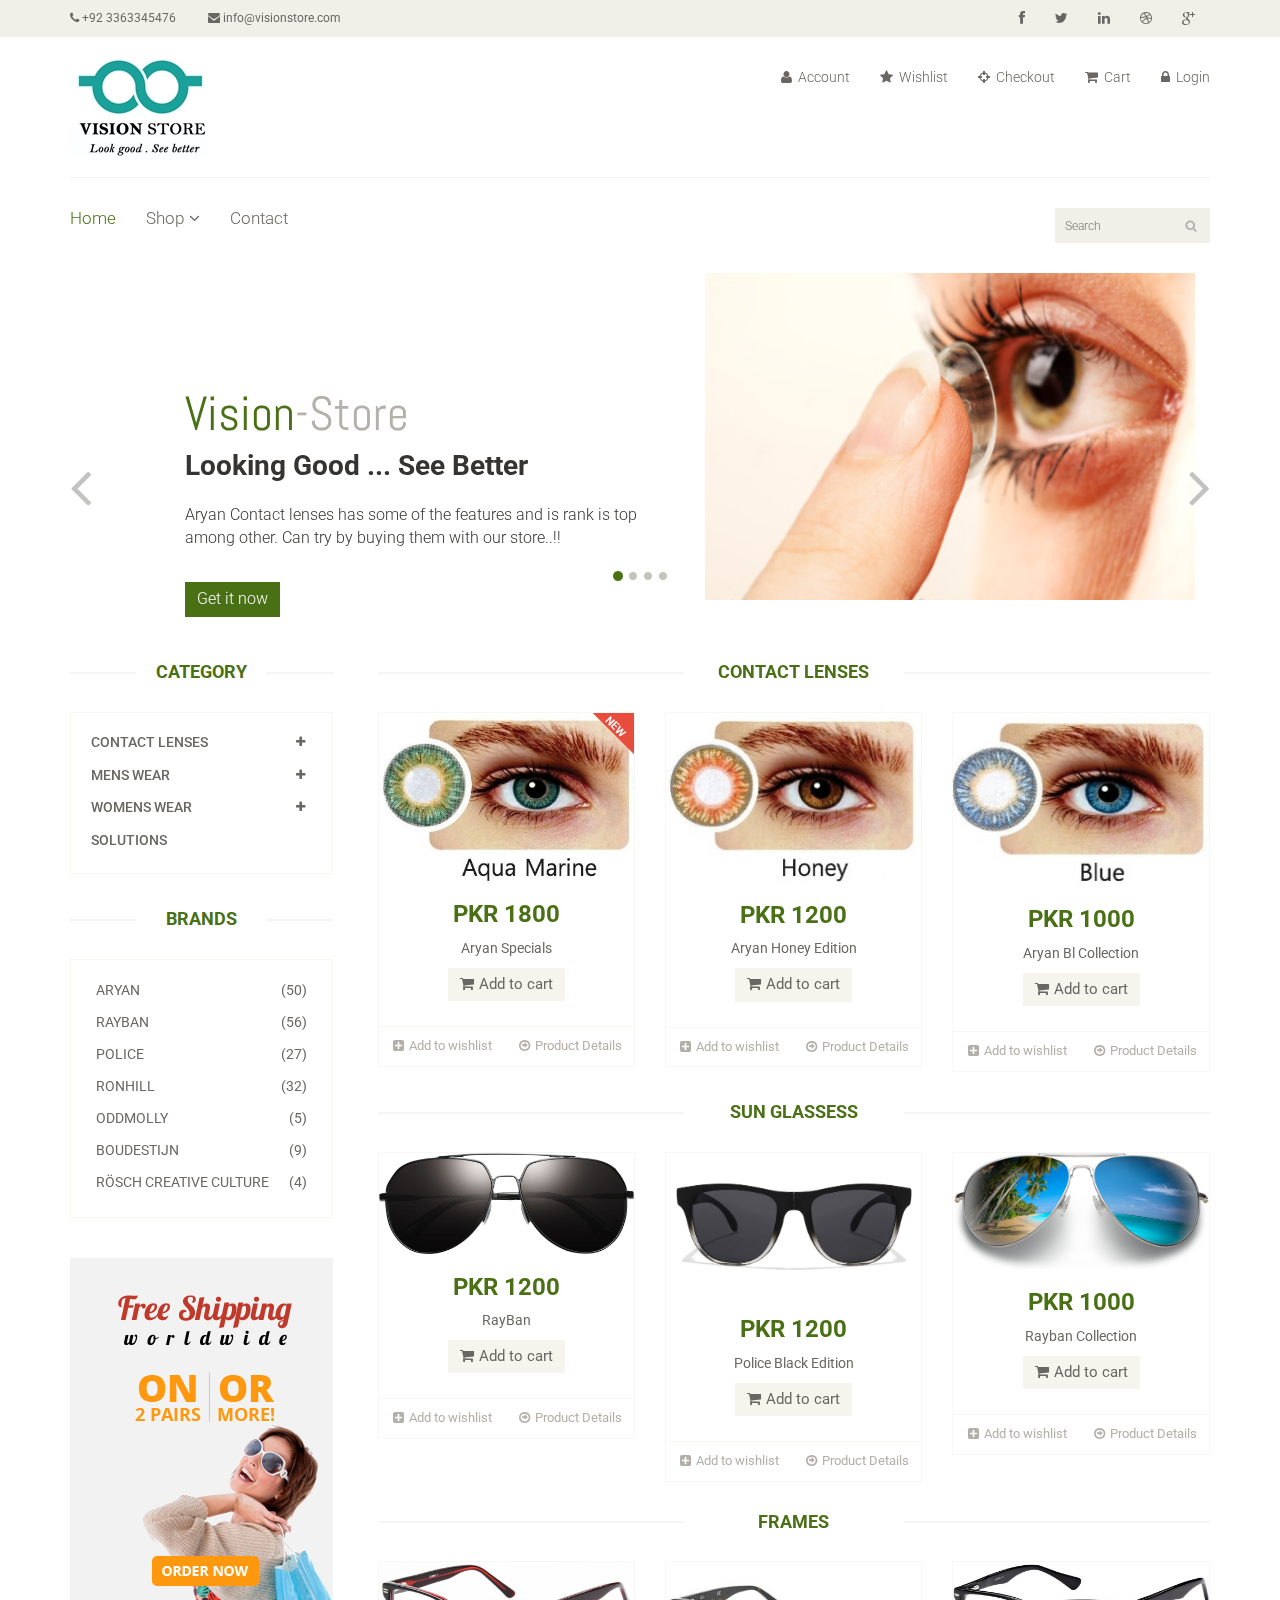
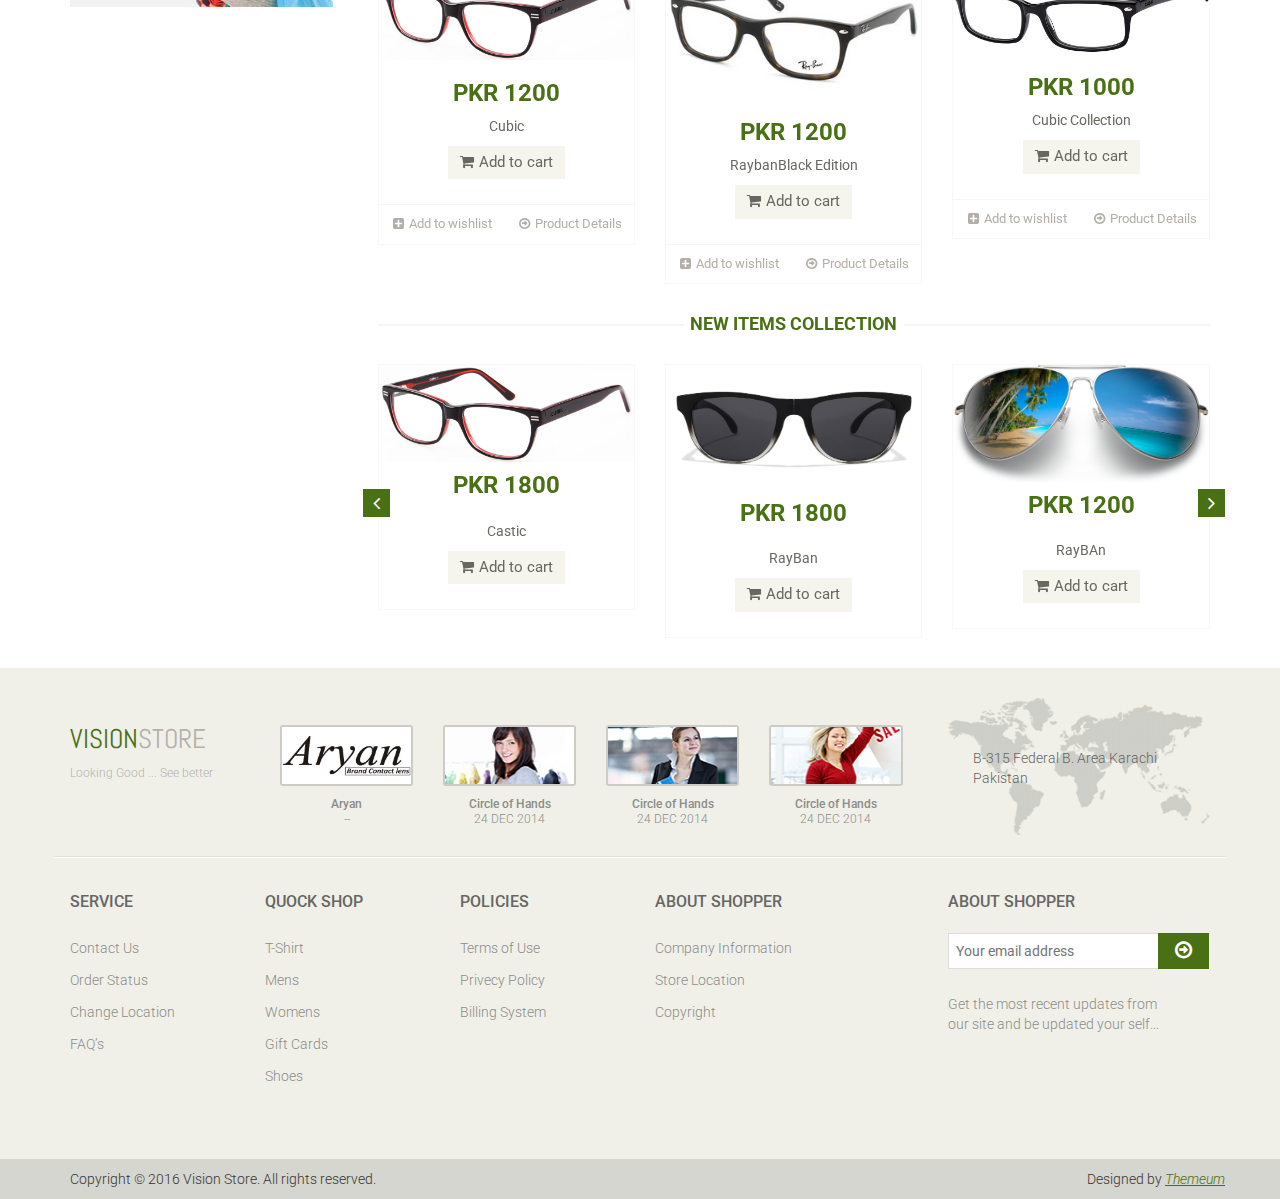
<file: index.html>
<!DOCTYPE html>
<html lang="en">
<head>
    <meta charset="utf-8">
    <meta name="viewport" content="width=device-width, initial-scale=1.0">
    <meta name="description" content="">
    <meta name="author" content="">
    <title>Home | Vision Store</title>
    <link href="css/bootstrap.min.css" rel="stylesheet">
    <link href="css/font-awesome.min.css" rel="stylesheet">
    <link href="css/prettyPhoto.css" rel="stylesheet">
    <link href="css/price-range.css" rel="stylesheet">
    <link href="css/animate.css" rel="stylesheet">
	<link href="css/main.css" rel="stylesheet">
	<link href="css/responsive.css" rel="stylesheet">
    <!--[if lt IE 9]>
    <script src="js/html5shiv.js"></script>
    <script src="js/respond.min.js"></script>
    <![endif]-->       
    <link rel="shortcut icon" href="images/ico/favicon.ico">
    <link rel="apple-touch-icon-precomposed" sizes="144x144" href="images/ico/apple-touch-icon-144-precomposed.png">
    <link rel="apple-touch-icon-precomposed" sizes="114x114" href="images/ico/apple-touch-icon-114-precomposed.png">
    <link rel="apple-touch-icon-precomposed" sizes="72x72" href="images/ico/apple-touch-icon-72-precomposed.png">
    <link rel="apple-touch-icon-precomposed" href="images/ico/apple-touch-icon-57-precomposed.png">
</head><!--/head-->

<body>
	<header id="header"><!--header-->
		<div class="header_top"><!--header_top-->
			<div class="container">
				<div class="row">
					<div class="col-sm-6">
						<div class="contactinfo">
							<ul class="nav nav-pills">
								<li><a href="#"><i class="fa fa-phone"></i> +92 3363345476</a></li>
								<li><a href="#"><i class="fa fa-envelope"></i> info@visionstore.com</a></li>
							</ul>
						</div>
					</div>
					<div class="col-sm-6">
						<div class="social-icons pull-right">
							<ul class="nav navbar-nav">
								<li><a href="#"><i class="fa fa-facebook"></i></a></li>
								<li><a href="#"><i class="fa fa-twitter"></i></a></li>
								<li><a href="#"><i class="fa fa-linkedin"></i></a></li>
								<li><a href="#"><i class="fa fa-dribbble"></i></a></li>
								<li><a href="#"><i class="fa fa-google-plus"></i></a></li>
							</ul>
						</div>
					</div>
				</div>
			</div>
		</div><!--/header_top-->
		
		<div class="header-middle"><!--header-middle-->
			<div class="container">
				<div class="row">
					<div class="col-sm-4">
						<div class="logo pull-left">
							<a href="index.html"><img src="images/home/logo.jpg" alt="" /></a>
						</div>
						
							
							
						
					</div>
					<div class="col-sm-8">
						<div class="shop-menu pull-right">
							<ul class="nav navbar-nav">
								<li><a href="images/home/uc.gif"><i class="fa fa-user"></i> Account</a></li>
								<li><a href="images/home/uc.gif"><i class="fa fa-star"></i> Wishlist</a></li>
								<li><a href="checkout.html"><i class="fa fa-crosshairs"></i> Checkout</a></li>
								<li><a href="cart.html"><i class="fa fa-shopping-cart"></i> Cart</a></li>
								<li><a href="login.html"><i class="fa fa-lock"></i> Login</a></li>
							</ul>
						</div>
					</div>
				</div>
			</div>
		</div><!--/header-middle-->
	
		<div class="header-bottom"><!--header-bottom-->
			<div class="container">
				<div class="row">
					<div class="col-sm-9">
						<div class="navbar-header">
							<button type="button" class="navbar-toggle" data-toggle="collapse" data-target=".navbar-collapse">
								<span class="sr-only">Toggle navigation</span>
								<span class="icon-bar"></span>
								<span class="icon-bar"></span>
								<span class="icon-bar"></span>
							</button>
						</div>
						<div class="mainmenu pull-left">
							<ul class="nav navbar-nav collapse navbar-collapse">
								<li><a href="index.html" class="active">Home</a></li>
								<li class="dropdown"><a href="#">Shop<i class="fa fa-angle-down"></i></a>
                                    <ul role="menu" class="sub-menu">
                                        <li><a href="shop.html">Products</a></li>
										<li><a href="product-details.html">Product Details</a></li> 
										<li><a href="checkout.html">Checkout</a></li> 
										<li><a href="cart.html">Cart</a></li> 
										<li><a href="login.html">Login</a></li> 
                                    </ul>
                                </li> 
								
								
								<li><a href="contact-us.html">Contact</a></li>
							</ul>
						</div>
					</div>
					<div class="col-sm-3">
						<div class="search_box pull-right">
							<input type="text" placeholder="Search"/>
						</div>
					</div>
				</div>
			</div>
		</div><!--/header-bottom-->
	</header><!--/header-->
	
	<section id="slider"><!--slider-->
		<div class="container">
			<div class="row">
				<div class="col-sm-12">
					<div id="slider-carousel" class="carousel slide" data-ride="carousel">
						<ol class="carousel-indicators">
							<li data-target="#slider-carousel" data-slide-to="0" class="active"></li>
							<li data-target="#slider-carousel" data-slide-to="1"></li>
							<li data-target="#slider-carousel" data-slide-to="2"></li>
							<li data-target="#slider-carousel" data-slide-to="3"></li>
						</ol>
						
						<div class="carousel-inner">
							<div class="item active">
								<div class="col-sm-6">
									<h1><span>Vision</span>-Store</h1>
									<h2>Looking Good ... See Better</h2>
									<p>Aryan Contact lenses has some of the features and is rank is top among other. Can try by buying them with our store..!! </p>
									<button type="button" class="btn btn-default get">Get it now</button>
								</div>
								<div class="col-sm-6">
									<img src="images/home/banner/1.jpg" class="girl img-responsive" alt="" />
									
								</div>
							</div>
							<div class="item">
								<div class="col-sm-6">
										<h1><span>Vision</span>-Store</h1>
									<h2>Looking Good ... See Better</h2>
									<p>Rayban Sun Glassess has some of the features and is rank is top among other. Can try by buying them with our store..!!  </p>
									<button type="button" class="btn btn-default get">Get it now</button>
								</div>
								<div class="col-sm-6">
									<img src="images/home/banner/2.jpg" class="girl img-responsive" alt="" />
									
								</div>
							</div>
							
							<div class="item">
								<div class="col-sm-6">
										<h1><span>Vision</span>-Store</h1>
									<h2>Looking Good ... See Better</h2>
									<p>Rayban Sun Glassess has some of the features and is rank is top among other. Can try by buying them with our store..!! </p>
									<button type="button" class="btn btn-default get">Get it now</button>
								</div>
								<div class="col-sm-6">
									<img src="images/home/banner/3.jpg" class="girl img-responsive" alt="" />
									
								</div>
							</div>
							<div class="item">
								<div class="col-sm-6">
										<h1><span>Vision</span>-Store</h1>
									<h2>Looking Good ... See Better</h2>
									<p>Aryan Contact lenses has some of the features and is rank is top among other. Can try by buying them with our store..!! </p>
									<button type="button" class="btn btn-default get">Get it now</button>
								</div>
								<div class="col-sm-6">
									<img src="images/home/banner/6.png" class="girl img-responsive" alt="" />
									
								</div>
							</div>
							
						</div>
						
						<a href="#slider-carousel" class="left control-carousel hidden-xs" data-slide="prev">
							<i class="fa fa-angle-left"></i>
						</a>
						<a href="#slider-carousel" class="right control-carousel hidden-xs" data-slide="next">
							<i class="fa fa-angle-right"></i>
						</a>
					</div>
					
				</div>
			</div>
		</div>
	</section><!--/slider-->
	
	<section>
		<div class="container">
			<div class="row">
				<div class="col-sm-3">
					<div class="left-sidebar">
						<h2>Category</h2>
						<div class="panel-group category-products" id="accordian"><!--category-productsr-->
							<div class="panel panel-default">
								<div class="panel-heading">
									<h4 class="panel-title">
										<a data-toggle="collapse" data-parent="#accordian" href="#sportswear">
											<span class="badge pull-right"><i class="fa fa-plus"></i></span>
											Contact Lenses
										</a>
									</h4>
								</div>
								<div id="sportswear" class="panel-collapse collapse">
									<div class="panel-body">
										<ul>
											<li><a href="#">Aryan</a></li>
											<li><a href="#">Etc </a></li>
											<li><a href="#">Etc </a></li>
											<li><a href="#">Etc</a></li>
											<li><a href="#">Etc</a></li>
										</ul>
									</div>
								</div>
							</div>
							<div class="panel panel-default">
								<div class="panel-heading">
									<h4 class="panel-title">
										<a data-toggle="collapse" data-parent="#accordian" href="#mens">
											<span class="badge pull-right"><i class="fa fa-plus"></i></span>
											Mens Wear
										</a>
									</h4>
								</div>
								<div id="mens" class="panel-collapse collapse">
									<div class="panel-body">
										<ul>
											<li><a href="#">Rayban</a></li>
											<li><a href="#">Police</a></li>
											<li><a href="#">Valentino</a></li>
											<li><a href="#">Dior</a></li>
											<li><a href="#">Versace</a></li>
											<li><a href="#">Armani</a></li>
											<li><a href="#">Prada</a></li>
											<li><a href="#">Dolce and Gabbana</a></li>
											<li><a href="#">Chanel</a></li>
											<li><a href="#">Gucci</a></li>
										</ul>
									</div>
								</div>
							</div>
							
							<div class="panel panel-default">
								<div class="panel-heading">
									<h4 class="panel-title">
										<a data-toggle="collapse" data-parent="#accordian" href="#womens">
											<span class="badge pull-right"><i class="fa fa-plus"></i></span>
											Womens Wear
										</a>
									</h4>
								</div>
								<div id="womens" class="panel-collapse collapse">
									<div class="panel-body">
										<ul>
											<li><a href="#">Fendi</a></li>
											<li><a href="#">Guess</a></li>
											<li><a href="#">Valentino</a></li>
											<li><a href="#">Dior</a></li>
											<li><a href="#">Versace</a></li>
										</ul>
									</div>
								</div>
							</div>
							<div class="panel panel-default">
								<div class="panel-heading">
									<h4 class="panel-title"><a href="#">Solutions</a></h4>
								</div>
							</div>
							
							
						</div><!--/category-products-->
					
						<div class="brands_products"><!--brands_products-->
							<h2>Brands</h2>
							<div class="brands-name">
								<ul class="nav nav-pills nav-stacked">
									<li><a href="#"> <span class="pull-right">(50)</span>Aryan</a></li>
									<li><a href="#"> <span class="pull-right">(56)</span>Rayban</a></li>
									<li><a href="#"> <span class="pull-right">(27)</span>Police</a></li>
									<li><a href="#"> <span class="pull-right">(32)</span>Ronhill</a></li>
									<li><a href="#"> <span class="pull-right">(5)</span>Oddmolly</a></li>
									<li><a href="#"> <span class="pull-right">(9)</span>Boudestijn</a></li>
									<li><a href="#"> <span class="pull-right">(4)</span>Rösch creative culture</a></li>
								</ul>
							</div>
						</div><!--/brands_products-->
						
						
						
						<div class="shipping text-center"><!--shipping-->
							<img src="images/home/shipping.jpg" alt="" />
						</div><!--/shipping-->
					
					</div>
				</div>
				
				<div class="col-sm-9 padding-right">
					<div class="features_items"><!--features_items-->
						<h2 class="title text-center">Contact Lenses</h2>
						<div class="col-sm-4">
							<div class="product-image-wrapper">
								<div class="single-products">
										<div class="productinfo text-center">
											<img src="images/home/lense/1.jpg" alt="" />
											<h2>PKR 1800</h2>
											<p>Aryan Specials</p>
											<a href="#" class="btn btn-default add-to-cart"><i class="fa fa-shopping-cart"></i>Add to cart</a>
										</div>
										<div class="product-overlay">
										<img class="new" src="images/home/new.png">
											<div class="overlay-content">
											<img src="images/home/7.png">
												<h2>PKR 1800</h2>
												<p>Aryan Specials</p>
												<a href="#" class="btn btn-default add-to-cart"><i class="fa fa-shopping-cart"></i>Add to cart</a>
											</div>
										</div>
								</div>
								<div class="choose">
									<ul class="nav nav-pills nav-justified">
										<li><a href="#"><i class="fa fa-plus-square"></i>Add to wishlist</a></li>
										<li><a href="#"><i class="fa fa-arrow-circle-o-right"></i>Product Details</a></li>
									</ul>
								</div>
							</div>
						</div>
						<div class="col-sm-4">
							<div class="product-image-wrapper">
								<div class="single-products">
									<div class="productinfo text-center">
										<img src="images/home/lense/2.jpg" alt="" />
										<h2>PKR 1200</h2>
										<p>Aryan Honey Edition</p>
										<a href="#" class="btn btn-default add-to-cart"><i class="fa fa-shopping-cart"></i>Add to cart</a>
									</div>
									<div class="product-overlay">

										<div class="overlay-content">
										<img src="images/home/7.png">
											<h2>PKR 1200</h2>
											<p>Aryan Honey Edition</p>
											<a href="#" class="btn btn-default add-to-cart"><i class="fa fa-shopping-cart"></i>Add to cart</a>
										</div>
									</div>
								</div>
								<div class="choose">
									<ul class="nav nav-pills nav-justified">
										<li><a href="#"><i class="fa fa-plus-square"></i>Add to wishlist</a></li>
										<li><a href="#"><i class="fa fa-arrow-circle-o-right"></i>Product Details</a></li>
									</ul>
								</div>
							</div>
						</div>
						<div class="col-sm-4">
							<div class="product-image-wrapper">
								<div class="single-products">
									<div class="productinfo text-center">
										<img src="images/home/lense/3.jpg" alt="" />
										<h2>PKR 1000</h2>
										<p>Aryan Bl Collection</p>
										<a href="#" class="btn btn-default add-to-cart"><i class="fa fa-shopping-cart"></i>Add to cart</a>
									</div>
									<div class="product-overlay">
										<div class="overlay-content">
										<img src="images/home/7.png">
											<h2>PKR 1000</h2>
											<p>Aryan Bl Collection</p>
											<a href="#" class="btn btn-default add-to-cart"><i class="fa fa-shopping-cart"></i>Add to cart</a>
										</div>
									</div>
								</div>
								<div class="choose">
									<ul class="nav nav-pills nav-justified">
										<li><a href="#"><i class="fa fa-plus-square"></i>Add to wishlist</a></li>
										<li><a href="#"><i class="fa fa-arrow-circle-o-right"></i>Product Details</a></li>
									</ul>
								</div>
							</div>
						</div>
						
							
						
						
					</div><!--features_items-->

<div class="features_items"><!--features_items-->
						<h2 class="title text-center">Sun Glassess</h2>
						<div class="col-sm-4">
							<div class="product-image-wrapper">
								<div class="single-products">
										<div class="productinfo text-center">
											<img src="images/home/sun/1.jpg" alt="" />
											<h2>PKR 1200</h2>
											<p>RayBan</p>
											<a href="#" class="btn btn-default add-to-cart"><i class="fa fa-shopping-cart"></i>Add to cart</a>
										</div>
										<div class="product-overlay">
										
											<div class="overlay-content">
											<img src="images/home/7.png">
												<h2>PKR 1200</h2>
												<p>Rayban Black</p>
												<a href="#" class="btn btn-default add-to-cart"><i class="fa fa-shopping-cart"></i>Add to cart</a>
											</div>
										</div>
								</div>
								<div class="choose">
									<ul class="nav nav-pills nav-justified">
										<li><a href="#"><i class="fa fa-plus-square"></i>Add to wishlist</a></li>
										<li><a href="#"><i class="fa fa-arrow-circle-o-right"></i>Product Details</a></li>
									</ul>
								</div>
							</div>
						</div>
						<div class="col-sm-4">
							<div class="product-image-wrapper">
								<div class="single-products">
									<div class="productinfo text-center">
										<img src="images/home/sun/2.jpg" alt="" />
										<h2>PKR 1200</h2>
										<p>Police Black Edition</p>
										<a href="#" class="btn btn-default add-to-cart"><i class="fa fa-shopping-cart"></i>Add to cart</a>
									</div>
									<div class="product-overlay">

										<div class="overlay-content">
										<img src="images/home/7.png">
											<h2>PKR 1200</h2>
											<p>Police Black Edition</p>
											<a href="#" class="btn btn-default add-to-cart"><i class="fa fa-shopping-cart"></i>Add to cart</a>
										</div>
									</div>
								</div>
								<div class="choose">
									<ul class="nav nav-pills nav-justified">
										<li><a href="#"><i class="fa fa-plus-square"></i>Add to wishlist</a></li>
										<li><a href="#"><i class="fa fa-arrow-circle-o-right"></i>Product Details</a></li>
									</ul>
								</div>
							</div>
						</div>
						<div class="col-sm-4">
							<div class="product-image-wrapper">
								<div class="single-products">
									<div class="productinfo text-center">
										<img src="images/home/sun/3.png" alt="" />
										<h2>PKR 1000</h2>
										<p>Rayban Collection</p>
										<a href="#" class="btn btn-default add-to-cart"><i class="fa fa-shopping-cart"></i>Add to cart</a>
									</div>
									<div class="product-overlay">
										<div class="overlay-content">
										<img src="images/home/7.png">
											<h2>PKR 1000</h2>
											<p>Rayban Collection</p>
											<a href="#" class="btn btn-default add-to-cart"><i class="fa fa-shopping-cart"></i>Add to cart</a>
										</div>
									</div>
								</div>
								<div class="choose">
									<ul class="nav nav-pills nav-justified">
										<li><a href="#"><i class="fa fa-plus-square"></i>Add to wishlist</a></li>
										<li><a href="#"><i class="fa fa-arrow-circle-o-right"></i>Product Details</a></li>
									</ul>
								</div>
							</div>
						</div>
						
							
						
						
					</div><!--features_items-->



					

<div class="features_items"><!--features_items-->
						<h2 class="title text-center">Frames</h2>
						<div class="col-sm-4">
							<div class="product-image-wrapper">
								<div class="single-products">
										<div class="productinfo text-center">
											<img src="images/home/frame/1.jpg" alt="" />
											<h2>PKR 1200</h2>
											<p>Cubic</p>
											<a href="#" class="btn btn-default add-to-cart"><i class="fa fa-shopping-cart"></i>Add to cart</a>
										</div>
										<div class="product-overlay">
										
											<div class="overlay-content">
											<img src="images/home/7.png">
												<h2>PKR 1200</h2>
												<p>Cubic Black</p>
												<a href="#" class="btn btn-default add-to-cart"><i class="fa fa-shopping-cart"></i>Add to cart</a>
											</div>
										</div>
								</div>
								<div class="choose">
									<ul class="nav nav-pills nav-justified">
										<li><a href="#"><i class="fa fa-plus-square"></i>Add to wishlist</a></li>
										<li><a href="#"><i class="fa fa-arrow-circle-o-right"></i>Product Details</a></li>
									</ul>
								</div>
							</div>
						</div>
						<div class="col-sm-4">
							<div class="product-image-wrapper">
								<div class="single-products">
									<div class="productinfo text-center">
										<img src="images/home/frame/2.jpg" alt="" />
										<h2>PKR 1200</h2>
										<p>RaybanBlack Edition</p>
										<a href="#" class="btn btn-default add-to-cart"><i class="fa fa-shopping-cart"></i>Add to cart</a>
									</div>
									<div class="product-overlay">

										<div class="overlay-content">
										<img src="images/home/7.png">
											<h2>PKR 1200</h2>
											<p>Rayban Black Edition</p>
											<a href="#" class="btn btn-default add-to-cart"><i class="fa fa-shopping-cart"></i>Add to cart</a>
										</div>
									</div>
								</div>
								<div class="choose">
									<ul class="nav nav-pills nav-justified">
										<li><a href="#"><i class="fa fa-plus-square"></i>Add to wishlist</a></li>
										<li><a href="#"><i class="fa fa-arrow-circle-o-right"></i>Product Details</a></li>
									</ul>
								</div>
							</div>
						</div>
						<div class="col-sm-4">
							<div class="product-image-wrapper">
								<div class="single-products">
									<div class="productinfo text-center">
										<img src="images/home/frame/3.jpg" alt="" />
										<h2>PKR 1000</h2>
										<p>Cubic Collection</p>
										<a href="#" class="btn btn-default add-to-cart"><i class="fa fa-shopping-cart"></i>Add to cart</a>
									</div>
									<div class="product-overlay">
										<div class="overlay-content">
										<img src="images/home/7.png">
											<h2>PKR 1000</h2>
											<p>Cubic Collection</p>
											<a href="#" class="btn btn-default add-to-cart"><i class="fa fa-shopping-cart"></i>Add to cart</a>
										</div>
									</div>
								</div>
								<div class="choose">
									<ul class="nav nav-pills nav-justified">
										<li><a href="#"><i class="fa fa-plus-square"></i>Add to wishlist</a></li>
										<li><a href="#"><i class="fa fa-arrow-circle-o-right"></i>Product Details</a></li>
									</ul>
								</div>
							</div>
						</div>
						
							
						
						
					</div><!--features_items-->

















				
					
					<div class="recommended_items"><!--recommended_items-->
						<h2 class="title text-center">New Items Collection</h2>
						
						<div id="recommended-item-carousel" class="carousel slide" data-ride="carousel">
							<div class="carousel-inner">
								<div class="item active">	
									<div class="col-sm-4">
										<div class="product-image-wrapper">
											<div class="single-products">
												<div class="productinfo text-center">
													<img src="images/home/frame/1.jpg" alt="" />
													<h2>PKR 1800</h2>
													<p>Castic</p>
													<a href="#" class="btn btn-default add-to-cart"><i class="fa fa-shopping-cart"></i>Add to cart</a>
												</div>
												
											</div>
										</div>
									</div>
									<div class="col-sm-4">
										<div class="product-image-wrapper">
											<div class="single-products">
												<div class="productinfo text-center">
													<img src="images/home/sun/2.jpg" alt="" height="125"/>
													<h2>PKR 1800</h2>
													<p>RayBan</p>
													<a href="#" class="btn btn-default add-to-cart"><i class="fa fa-shopping-cart"></i>Add to cart</a>
												</div>
												
											</div>
										</div>
									</div>
									<div class="col-sm-4">
										<div class="product-image-wrapper">
											<div class="single-products">
												<div class="productinfo text-center">
													<img src="images/home/sun/3.png" alt="" />
													<h2>PKR 1200</h2>
													<p>RayBAn</p>
													<a href="#" class="btn btn-default add-to-cart"><i class="fa fa-shopping-cart"></i>Add to cart</a>
												</div>
												
											</div>
										</div>
									</div>
								</div>
								<div class="item">	
									<div class="col-sm-4">
										<div class="product-image-wrapper">
											<div class="single-products">
												<div class="productinfo text-center">
													<img src="images/home/lense/1.jpg" alt="" />
													<h2>PKR 1800</h2>
													<p>Aryan</p>
													<a href="#" class="btn btn-default add-to-cart"><i class="fa fa-shopping-cart"></i>Add to cart</a>
												</div>
												
											</div>
										</div>
									</div>
									<div class="col-sm-4">
										<div class="product-image-wrapper">
											<div class="single-products">
												<div class="productinfo text-center">
													<img src="images/home/recommend2.jpg" alt="" />
													<h2>$56</h2>
													<p>Easy Polo Black Edition</p>
													<a href="#" class="btn btn-default add-to-cart"><i class="fa fa-shopping-cart"></i>Add to cart</a>
												</div>
												
											</div>
										</div>
									</div>
									<div class="col-sm-4">
										<div class="product-image-wrapper">
											<div class="single-products">
												<div class="productinfo text-center">
													<img src="images/home/recommend3.jpg" alt="" />
													<h2>$56</h2>
													<p>Easy Polo Black Edition</p>
													<a href="#" class="btn btn-default add-to-cart"><i class="fa fa-shopping-cart"></i>Add to cart</a>
												</div>
												
											</div>
										</div>
									</div>
								</div>
							</div>
							 <a class="left recommended-item-control" href="#recommended-item-carousel" data-slide="prev">
								<i class="fa fa-angle-left"></i>
							  </a>
							  <a class="right recommended-item-control" href="#recommended-item-carousel" data-slide="next">
								<i class="fa fa-angle-right"></i>
							  </a>			
						</div>
					</div><!--/recommended_items-->
					
				</div>
			</div>
		</div>
	</section>
	
	<footer id="footer"><!--Footer-->
		<div class="footer-top">
			<div class="container">
				<div class="row">
					<div class="col-sm-2">
						<div class="companyinfo">
							<h2><span>Vision</span>Store</h2>
							<p>Looking Good ... See better</p>
						</div>
					</div>
					<div class="col-sm-7">
						<div class="col-sm-3">
							<div class="video-gallery text-center">
								<a href="#">
									<div class="iframe-img">
										<img src="images/home/aryan-logo.jpg" alt="" />
									</div>
									<div class="overlay-icon">
										<i class="fa fa-arrow-circle-o-right"></i>
									</div>
								</a>
								<p>Aryan</p>
								<h2>--</h2>
							</div>
						</div>
						
						<div class="col-sm-3">
							<div class="video-gallery text-center">
								<a href="#">
									<div class="iframe-img">
										<img src="images/home/iframe2.png" alt="" />
									</div>
									<div class="overlay-icon">
										<i class="fa fa-arrow-circle-o-right"></i>
									</div>
								</a>
								<p>Circle of Hands</p>
								<h2>24 DEC 2014</h2>
							</div>
						</div>
						
						<div class="col-sm-3">
							<div class="video-gallery text-center">
								<a href="#">
									<div class="iframe-img">
										<img src="images/home/iframe3.png" alt="" />
									</div>
									<div class="overlay-icon">
										<i class="fa fa-arrow-circle-o-right"></i>
									</div>
								</a>
								<p>Circle of Hands</p>
								<h2>24 DEC 2014</h2>
							</div>
						</div>
						
						<div class="col-sm-3">
							<div class="video-gallery text-center">
								<a href="#">
									<div class="iframe-img">
										<img src="images/home/iframe4.png" alt="" />
									</div>
									<div class="overlay-icon">
										<i class="fa fa-arrow-circle-o-right"></i>
									</div>
								</a>
								<p>Circle of Hands</p>
								<h2>24 DEC 2014</h2>
							</div>
						</div>
					</div>
					<div class="col-sm-3">
						<div class="address">
							<img src="images/home/map.png" alt="" />
							<p>B-315 Federal B. Area Karachi Pakistan</p>
						</div>
					</div>
				</div>
			</div>
		</div>
		
		<div class="footer-widget">
			<div class="container">
				<div class="row">
					<div class="col-sm-2">
						<div class="single-widget">
							<h2>Service</h2>
							<ul class="nav nav-pills nav-stacked">
								
								<li><a href="#">Contact Us</a></li>
								<li><a href="#">Order Status</a></li>
								<li><a href="#">Change Location</a></li>
								<li><a href="#">FAQ’s</a></li>
							</ul>
						</div>
					</div>
					<div class="col-sm-2">
						<div class="single-widget">
							<h2>Quock Shop</h2>
							<ul class="nav nav-pills nav-stacked">
								<li><a href="#">T-Shirt</a></li>
								<li><a href="#">Mens</a></li>
								<li><a href="#">Womens</a></li>
								<li><a href="#">Gift Cards</a></li>
								<li><a href="#">Shoes</a></li>
							</ul>
						</div>
					</div>
					<div class="col-sm-2">
						<div class="single-widget">
							<h2>Policies</h2>
							<ul class="nav nav-pills nav-stacked">
								<li><a href="#">Terms of Use</a></li>
								<li><a href="#">Privecy Policy</a></li>
								<li><a href="#">Billing System</a></li>
							</ul>
						</div>
					</div>
					<div class="col-sm-2">
						<div class="single-widget">
							<h2>About Shopper</h2>
							<ul class="nav nav-pills nav-stacked">
								<li><a href="#">Company Information</a></li>
								<li><a href="#">Store Location</a></li>
								<li><a href="#">Copyright</a></li>
							</ul>
						</div>
					</div>
					<div class="col-sm-3 col-sm-offset-1">
						<div class="single-widget">
							<h2>About Shopper</h2>
							<form action="#" class="searchform">
								<input type="text" placeholder="Your email address" />
								<button type="submit" class="btn btn-default"><i class="fa fa-arrow-circle-o-right"></i></button>
								<p>Get the most recent updates from <br />our site and be updated your self...</p>
							</form>
						</div>
					</div>
					
				</div>
			</div>
		</div>
		
		<div class="footer-bottom">
			<div class="container">
				<div class="row">
					<p class="pull-left">Copyright © 2016 Vision Store. All rights reserved.</p>
					<p class="pull-right">Designed by <span><a target="_blank" href="http://www.themeum.com">Themeum</a></span></p>
				</div>
			</div>
		</div>
		
	</footer><!--/Footer-->
	

  
    <script src="js/jquery.js"></script>
	<script src="js/bootstrap.min.js"></script>
	<script src="js/jquery.scrollUp.min.js"></script>
	<script src="js/price-range.js"></script>
    <script src="js/jquery.prettyPhoto.js"></script>
    <script src="js/main.js"></script>
</body>
</html>
</file>
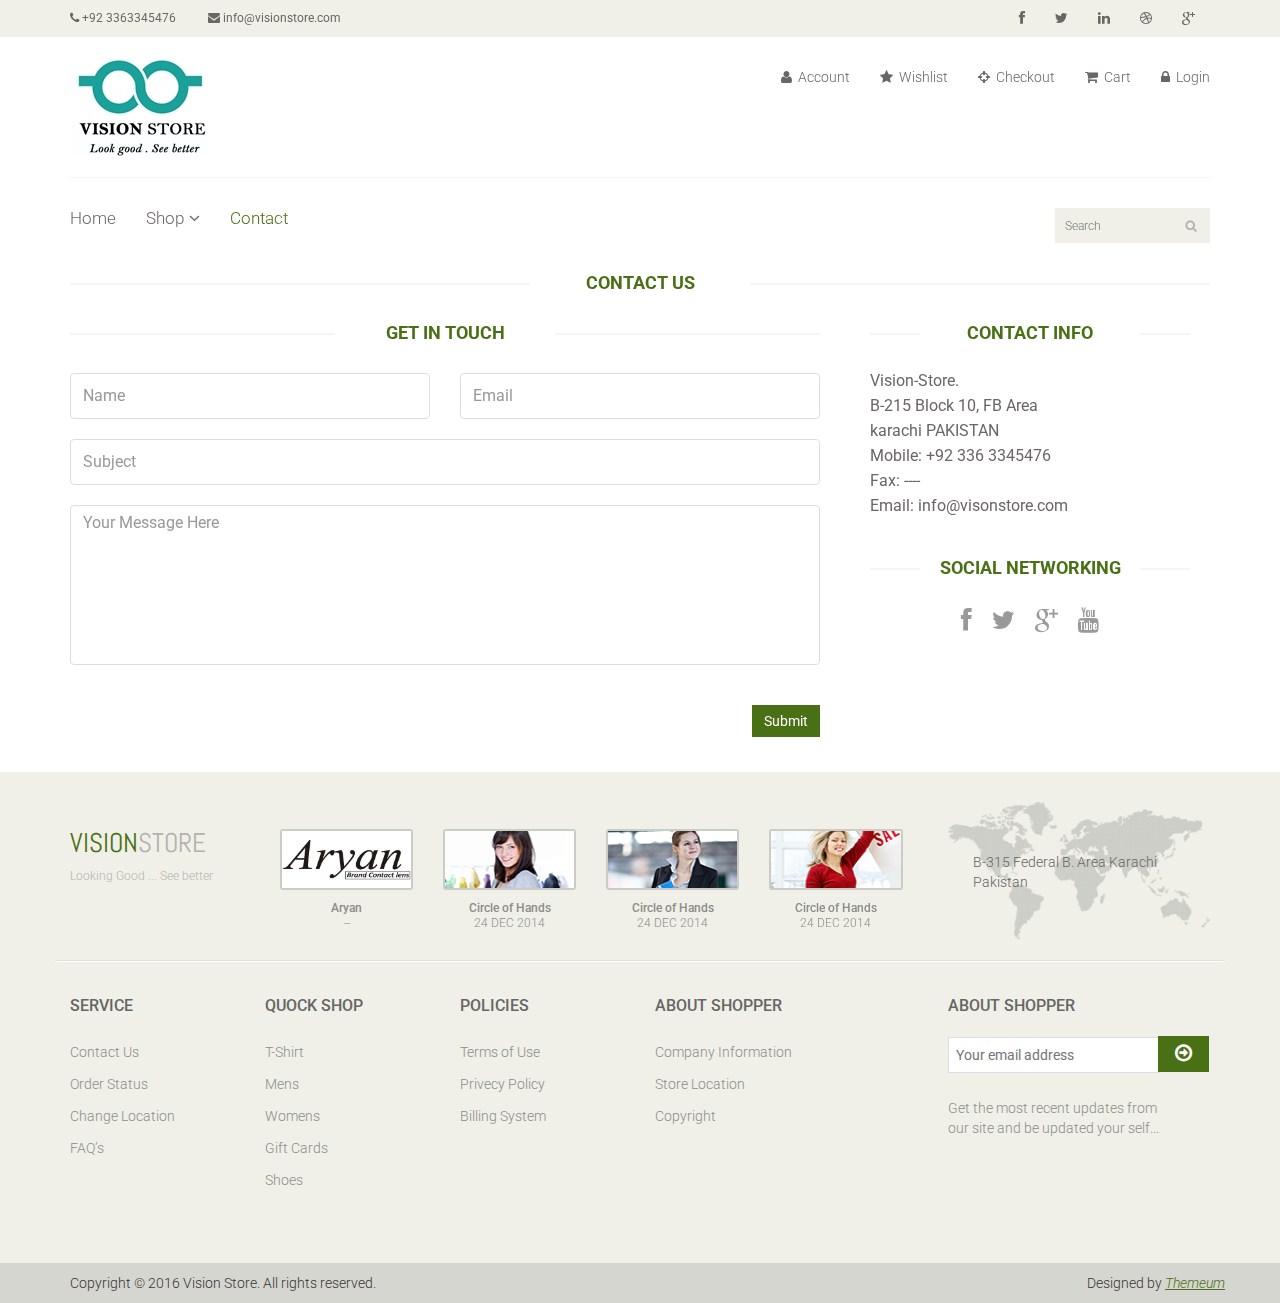
<file: contact-us.html>
<!DOCTYPE html>
<html lang="en">
<head>
    <meta charset="utf-8">
    <meta name="viewport" content="width=device-width, initial-scale=1.0">
    <meta name="description" content="">
    <meta name="author" content="">
    <title>Contact | E-Shopper</title>
    <link href="css/bootstrap.min.css" rel="stylesheet">
    <link href="css/font-awesome.min.css" rel="stylesheet">
    <link href="css/prettyPhoto.css" rel="stylesheet">
    <link href="css/price-range.css" rel="stylesheet">
    <link href="css/animate.css" rel="stylesheet">
	<link href="css/main.css" rel="stylesheet">
	<link href="css/responsive.css" rel="stylesheet">
    <!--[if lt IE 9]>
    <script src="js/html5shiv.js"></script>
    <script src="js/respond.min.js"></script>
    <![endif]-->       
    <link rel="shortcut icon" href="images/ico/favicon.ico">
    <link rel="apple-touch-icon-precomposed" sizes="144x144" href="images/ico/apple-touch-icon-144-precomposed.png">
    <link rel="apple-touch-icon-precomposed" sizes="114x114" href="images/ico/apple-touch-icon-114-precomposed.png">
    <link rel="apple-touch-icon-precomposed" sizes="72x72" href="images/ico/apple-touch-icon-72-precomposed.png">
    <link rel="apple-touch-icon-precomposed" href="images/ico/apple-touch-icon-57-precomposed.png">
</head><!--/head-->

<body>
	<header id="header"><!--header-->
		<div class="header_top"><!--header_top-->
			<div class="container">
				<div class="row">
					<div class="col-sm-6">
						<div class="contactinfo">
							<ul class="nav nav-pills">
								<li><a href="#"><i class="fa fa-phone"></i> +92 3363345476</a></li>
								<li><a href="#"><i class="fa fa-envelope"></i> info@visionstore.com</a></li>
							</ul>
						</div>
					</div>
					<div class="col-sm-6">
						<div class="social-icons pull-right">
							<ul class="nav navbar-nav">
								<li><a href="#"><i class="fa fa-facebook"></i></a></li>
								<li><a href="#"><i class="fa fa-twitter"></i></a></li>
								<li><a href="#"><i class="fa fa-linkedin"></i></a></li>
								<li><a href="#"><i class="fa fa-dribbble"></i></a></li>
								<li><a href="#"><i class="fa fa-google-plus"></i></a></li>
							</ul>
						</div>
					</div>
				</div>
			</div>
		</div><!--/header_top-->
		
		<div class="header-middle"><!--header-middle-->
			<div class="container">
				<div class="row">
					<div class="col-sm-4">
						<div class="logo pull-left">
							<a href="index.html"><img src="images/home/logo.jpg" alt="" /></a>
						</div>
						
							
							
						
					</div>
					<div class="col-sm-8">
						<div class="shop-menu pull-right">
							<ul class="nav navbar-nav">
								<li><a href="images/home/uc.gif"><i class="fa fa-user"></i> Account</a></li>
								<li><a href="images/home/uc.gif"><i class="fa fa-star"></i> Wishlist</a></li>
								<li><a href="checkout.html"><i class="fa fa-crosshairs"></i> Checkout</a></li>
								<li><a href="cart.html"><i class="fa fa-shopping-cart"></i> Cart</a></li>
								<li><a href="login.html"><i class="fa fa-lock"></i> Login</a></li>
							</ul>
						</div>
					</div>
				</div>
			</div>
		</div><!--/header-middle-->
	
		<div class="header-bottom"><!--header-bottom-->
			<div class="container">
				<div class="row">
					<div class="col-sm-9">
						<div class="navbar-header">
							<button type="button" class="navbar-toggle" data-toggle="collapse" data-target=".navbar-collapse">
								<span class="sr-only">Toggle navigation</span>
								<span class="icon-bar"></span>
								<span class="icon-bar"></span>
								<span class="icon-bar"></span>
							</button>
						</div>
						<div class="mainmenu pull-left">
							<ul class="nav navbar-nav collapse navbar-collapse">
								<li><a href="index.html">Home</a></li>
								<li class="dropdown"><a href="#">Shop<i class="fa fa-angle-down"></i></a>
                                    <ul role="menu" class="sub-menu">
                                        <li><a href="shop.html"  >Products</a></li>
										<li><a href="product-details.html">Product Details</a></li> 
										<li><a href="checkout.html">Checkout</a></li> 
										<li><a href="cart.html">Cart</a></li> 
										<li><a href="login.html">Login</a></li> 
                                    </ul>
                                </li> 
								
								
								<li><a href="contact-us.html" class="active">Contact</a></li>
							</ul>
						</div>
					</div>
					<div class="col-sm-3">
						<div class="search_box pull-right">
							<input type="text" placeholder="Search"/>
						</div>
					</div>
				</div>
			</div>
		</div><!--/header-bottom-->
	</header><!--/header-->
	 
	 <div id="contact-page" class="container">
    	<div class="bg">
	    	<div class="row">    		
	    		<div class="col-sm-12">    			   			
					<h2 class="title text-center">Contact <strong>Us</strong></h2>    			    				    				
					
				</div>			 		
			</div>    	
    		<div class="row">  	
	    		<div class="col-sm-8">
	    			<div class="contact-form">
	    				<h2 class="title text-center">Get In Touch</h2>
	    				<div class="status alert alert-success" style="display: none"></div>
				    	<form id="main-contact-form" class="contact-form row" name="contact-form" method="post">
				            <div class="form-group col-md-6">
				                <input type="text" name="name" class="form-control" required="required" placeholder="Name">
				            </div>
				            <div class="form-group col-md-6">
				                <input type="email" name="email" class="form-control" required="required" placeholder="Email">
				            </div>
				            <div class="form-group col-md-12">
				                <input type="text" name="subject" class="form-control" required="required" placeholder="Subject">
				            </div>
				            <div class="form-group col-md-12">
				                <textarea name="message" id="message" required="required" class="form-control" rows="8" placeholder="Your Message Here"></textarea>
				            </div>                        
				            <div class="form-group col-md-12">
				                <input type="submit" name="submit" class="btn btn-primary pull-right" value="Submit">
				            </div>
				        </form>
	    			</div>
	    		</div>
	    		<div class="col-sm-4">
	    			<div class="contact-info">
	    				<h2 class="title text-center">Contact Info</h2>
	    				<address>
	    					<p>Vision-Store.</p>
							<p>B-215 Block 10, FB Area</p>
							<p>karachi PAKISTAN</p>
							<p>Mobile: +92 336 3345476</p>
							<p>Fax: ----</p>
							<p>Email: info@visonstore.com</p>
	    				</address>
	    				<div class="social-networks">
	    					<h2 class="title text-center">Social Networking</h2>
							<ul>
								<li>
									<a href="#"><i class="fa fa-facebook"></i></a>
								</li>
								<li>
									<a href="#"><i class="fa fa-twitter"></i></a>
								</li>
								<li>
									<a href="#"><i class="fa fa-google-plus"></i></a>
								</li>
								<li>
									<a href="#"><i class="fa fa-youtube"></i></a>
								</li>
							</ul>
	    				</div>
	    			</div>
    			</div>    			
	    	</div>  
    	</div>	
    </div><!--/#contact-page-->
	
		<footer id="footer"><!--Footer-->
		<div class="footer-top">
			<div class="container">
				<div class="row">
					<div class="col-sm-2">
						<div class="companyinfo">
							<h2><span>Vision</span>Store</h2>
							<p>Looking Good ... See better</p>
						</div>
					</div>
					<div class="col-sm-7">
						<div class="col-sm-3">
							<div class="video-gallery text-center">
								<a href="#">
									<div class="iframe-img">
										<img src="images/home/aryan-logo.jpg" alt="" />
									</div>
									<div class="overlay-icon">
										<i class="fa fa-arrow-circle-o-right"></i>
									</div>
								</a>
								<p>Aryan</p>
								<h2>--</h2>
							</div>
						</div>
						
						<div class="col-sm-3">
							<div class="video-gallery text-center">
								<a href="#">
									<div class="iframe-img">
										<img src="images/home/iframe2.png" alt="" />
									</div>
									<div class="overlay-icon">
										<i class="fa fa-arrow-circle-o-right"></i>
									</div>
								</a>
								<p>Circle of Hands</p>
								<h2>24 DEC 2014</h2>
							</div>
						</div>
						
						<div class="col-sm-3">
							<div class="video-gallery text-center">
								<a href="#">
									<div class="iframe-img">
										<img src="images/home/iframe3.png" alt="" />
									</div>
									<div class="overlay-icon">
										<i class="fa fa-arrow-circle-o-right"></i>
									</div>
								</a>
								<p>Circle of Hands</p>
								<h2>24 DEC 2014</h2>
							</div>
						</div>
						
						<div class="col-sm-3">
							<div class="video-gallery text-center">
								<a href="#">
									<div class="iframe-img">
										<img src="images/home/iframe4.png" alt="" />
									</div>
									<div class="overlay-icon">
										<i class="fa fa-arrow-circle-o-right"></i>
									</div>
								</a>
								<p>Circle of Hands</p>
								<h2>24 DEC 2014</h2>
							</div>
						</div>
					</div>
					<div class="col-sm-3">
						<div class="address">
							<img src="images/home/map.png" alt="" />
							<p>B-315 Federal B. Area Karachi Pakistan</p>
						</div>
					</div>
				</div>
			</div>
		</div>
		
		<div class="footer-widget">
			<div class="container">
				<div class="row">
					<div class="col-sm-2">
						<div class="single-widget">
							<h2>Service</h2>
							<ul class="nav nav-pills nav-stacked">
								
								<li><a href="#">Contact Us</a></li>
								<li><a href="#">Order Status</a></li>
								<li><a href="#">Change Location</a></li>
								<li><a href="#">FAQ’s</a></li>
							</ul>
						</div>
					</div>
					<div class="col-sm-2">
						<div class="single-widget">
							<h2>Quock Shop</h2>
							<ul class="nav nav-pills nav-stacked">
								<li><a href="#">T-Shirt</a></li>
								<li><a href="#">Mens</a></li>
								<li><a href="#">Womens</a></li>
								<li><a href="#">Gift Cards</a></li>
								<li><a href="#">Shoes</a></li>
							</ul>
						</div>
					</div>
					<div class="col-sm-2">
						<div class="single-widget">
							<h2>Policies</h2>
							<ul class="nav nav-pills nav-stacked">
								<li><a href="#">Terms of Use</a></li>
								<li><a href="#">Privecy Policy</a></li>
								<li><a href="#">Billing System</a></li>
							</ul>
						</div>
					</div>
					<div class="col-sm-2">
						<div class="single-widget">
							<h2>About Shopper</h2>
							<ul class="nav nav-pills nav-stacked">
								<li><a href="#">Company Information</a></li>
								<li><a href="#">Store Location</a></li>
								<li><a href="#">Copyright</a></li>
							</ul>
						</div>
					</div>
					<div class="col-sm-3 col-sm-offset-1">
						<div class="single-widget">
							<h2>About Shopper</h2>
							<form action="#" class="searchform">
								<input type="text" placeholder="Your email address" />
								<button type="submit" class="btn btn-default"><i class="fa fa-arrow-circle-o-right"></i></button>
								<p>Get the most recent updates from <br />our site and be updated your self...</p>
							</form>
						</div>
					</div>
					
				</div>
			</div>
		</div>
		
		<div class="footer-bottom">
			<div class="container">
				<div class="row">
					<p class="pull-left">Copyright © 2016 Vision Store. All rights reserved.</p>
					<p class="pull-right">Designed by <span><a target="_blank" href="http://www.themeum.com">Themeum</a></span></p>
				</div>
			</div>
		</div>
		
	</footer><!--/Footer-->
	

  
    <script src="js/jquery.js"></script>
	<script src="js/bootstrap.min.js"></script>
	<script type="text/javascript" src="http://maps.google.com/maps/api/js?sensor=true"></script>
    <script type="text/javascript" src="js/gmaps.js"></script>
	<script src="js/contact.js"></script>
	<script src="js/price-range.js"></script>
    <script src="js/jquery.scrollUp.min.js"></script>
    <script src="js/jquery.prettyPhoto.js"></script>
    <script src="js/main.js"></script>
</body>
</html>
</file>
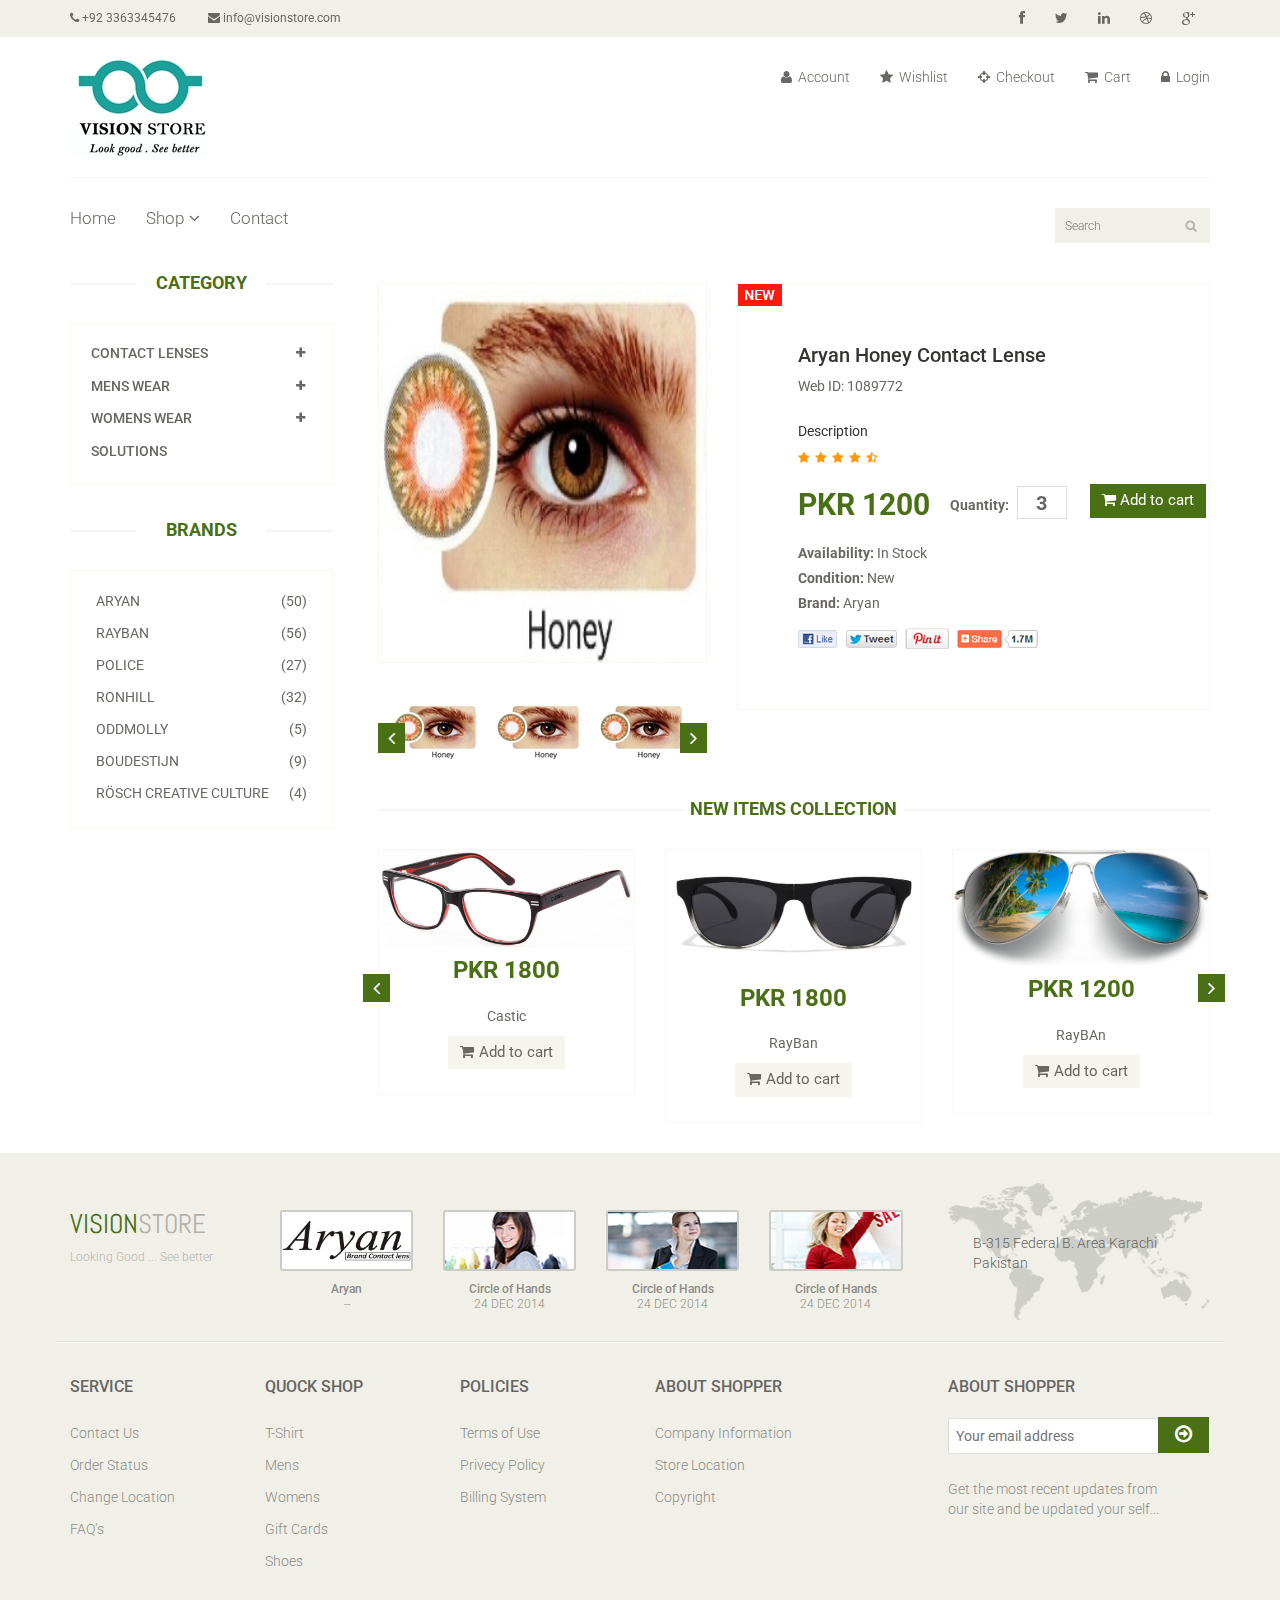
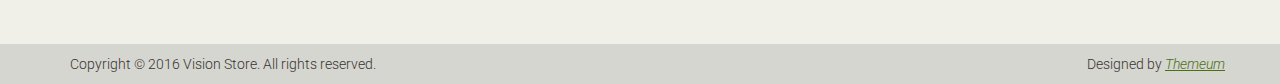
<file: product-details.html>
<!DOCTYPE html>
<html lang="en">
<head>
    <meta charset="utf-8">
    <meta name="viewport" content="width=device-width, initial-scale=1.0">
    <meta name="description" content="">
    <meta name="author" content="">
    <title>Product Details | Vision Store</title>
    <link href="css/bootstrap.min.css" rel="stylesheet">
    <link href="css/font-awesome.min.css" rel="stylesheet">
    <link href="css/prettyPhoto.css" rel="stylesheet">
    <link href="css/price-range.css" rel="stylesheet">
    <link href="css/animate.css" rel="stylesheet">
	<link href="css/main.css" rel="stylesheet">
	<link href="css/responsive.css" rel="stylesheet">
    <!--[if lt IE 9]>
    <script src="js/html5shiv.js"></script>
    <script src="js/respond.min.js"></script>
    <![endif]-->       
    <link rel="shortcut icon" href="images/ico/favicon.ico">
    <link rel="apple-touch-icon-precomposed" sizes="144x144" href="images/ico/apple-touch-icon-144-precomposed.png">
    <link rel="apple-touch-icon-precomposed" sizes="114x114" href="images/ico/apple-touch-icon-114-precomposed.png">
    <link rel="apple-touch-icon-precomposed" sizes="72x72" href="images/ico/apple-touch-icon-72-precomposed.png">
    <link rel="apple-touch-icon-precomposed" href="images/ico/apple-touch-icon-57-precomposed.png">
</head><!--/head-->

<body>
	<header id="header"><!--header-->
		<div class="header_top"><!--header_top-->
			<div class="container">
				<div class="row">
					<div class="col-sm-6">
						<div class="contactinfo">
							<ul class="nav nav-pills">
									<li><a href="#"><i class="fa fa-phone"></i> +92 3363345476</a></li>
								<li><a href="#"><i class="fa fa-envelope"></i> info@visionstore.com</a></li>
							</ul>
						</div>
					</div>
					<div class="col-sm-6">
						<div class="social-icons pull-right">
							<ul class="nav navbar-nav">
								<li><a href=""><i class="fa fa-facebook"></i></a></li>
								<li><a href=""><i class="fa fa-twitter"></i></a></li>
								<li><a href=""><i class="fa fa-linkedin"></i></a></li>
								<li><a href=""><i class="fa fa-dribbble"></i></a></li>
								<li><a href=""><i class="fa fa-google-plus"></i></a></li>
							</ul>
						</div>
					</div>
				</div>
			</div>
		</div><!--/header_top-->
		
		<div class="header-middle"><!--header-middle-->
			<div class="container">
				<div class="row">
					<div class="col-sm-4">
						<div class="logo pull-left">
							<a href="index.html"><img src="images/home/logo.jpg" alt="" /></a>
						</div>
						
					</div>
					<div class="col-sm-8">
						<div class="shop-menu pull-right">
							<ul class="nav navbar-nav">
								<li><a href="images/home/uc.gif"><i class="fa fa-user"></i> Account</a></li>
								<li><a href="images/home/uc.gif"><i class="fa fa-star"></i> Wishlist</a></li>
								<li><a href="checkout.html"><i class="fa fa-crosshairs"></i> Checkout</a></li>
								<li><a href="cart.html"><i class="fa fa-shopping-cart"></i> Cart</a></li>
								<li><a href="login.html"><i class="fa fa-lock"></i> Login</a></li>
							</ul>
						</div>
					</div>
				</div>
			</div>
		</div><!--/header-middle-->
	
		<div class="header-bottom"><!--header-bottom-->
			<div class="container">
				<div class="row">
					<div class="col-sm-9">
						<div class="navbar-header">
							<button type="button" class="navbar-toggle" data-toggle="collapse" data-target=".navbar-collapse">
								<span class="sr-only">Toggle navigation</span>
								<span class="icon-bar"></span>
								<span class="icon-bar"></span>
								<span class="icon-bar"></span>
							</button>
						</div>
						<div class="mainmenu pull-left">
							<ul class="nav navbar-nav collapse navbar-collapse">
								<li><a href="index.html" >Home</a></li>
								<li class="dropdown"><a href="#">Shop<i class="fa fa-angle-down"></i></a>
                                    <ul role="menu" class="sub-menu">
                                        <li><a href="shop.html">Products</a></li>
										<li><a href="product-details.html" class="active">Product Details</a></li> 
										<li><a href="checkout.html">Checkout</a></li> 
										<li><a href="cart.html">Cart</a></li> 
										<li><a href="login.html">Login</a></li> 
                                    </ul>
                                </li> 
								<li><a href="contact-us.html">Contact</a></li>
							</ul>
						</div>
					</div>
					<div class="col-sm-3">
						<div class="search_box pull-right">
							<input type="text" placeholder="Search"/>
						</div>
					</div>
				</div>
			</div>
		</div><!--/header-bottom-->
	</header><!--/header-->
	
	<section>
		<div class="container">
			<div class="row">
				<div class="col-sm-3">
					<div class="left-sidebar">
						<h2>Category</h2>
						<div class="panel-group category-products" id="accordian"><!--category-productsr-->
							<div class="panel panel-default">
								<div class="panel-heading">
									<h4 class="panel-title">
										<a data-toggle="collapse" data-parent="#accordian" href="#sportswear">
											<span class="badge pull-right"><i class="fa fa-plus"></i></span>
											Contact Lenses
										</a>
									</h4>
								</div>
								<div id="sportswear" class="panel-collapse collapse">
									<div class="panel-body">
										<ul>
											<li><a href="#">Aryan</a></li>
											<li><a href="#">Etc </a></li>
											<li><a href="#">Etc </a></li>
											<li><a href="#">Etc</a></li>
											<li><a href="#">Etc</a></li>
										</ul>
									</div>
								</div>
							</div>
							<div class="panel panel-default">
								<div class="panel-heading">
									<h4 class="panel-title">
										<a data-toggle="collapse" data-parent="#accordian" href="#mens">
											<span class="badge pull-right"><i class="fa fa-plus"></i></span>
											Mens Wear
										</a>
									</h4>
								</div>
								<div id="mens" class="panel-collapse collapse">
									<div class="panel-body">
										<ul>
											<li><a href="#">Rayban</a></li>
											<li><a href="#">Police</a></li>
											<li><a href="#">Valentino</a></li>
											<li><a href="#">Dior</a></li>
											<li><a href="#">Versace</a></li>
											<li><a href="#">Armani</a></li>
											<li><a href="#">Prada</a></li>
											<li><a href="#">Dolce and Gabbana</a></li>
											<li><a href="#">Chanel</a></li>
											<li><a href="#">Gucci</a></li>
										</ul>
									</div>
								</div>
							</div>
							
							<div class="panel panel-default">
								<div class="panel-heading">
									<h4 class="panel-title">
										<a data-toggle="collapse" data-parent="#accordian" href="#womens">
											<span class="badge pull-right"><i class="fa fa-plus"></i></span>
											Womens Wear
										</a>
									</h4>
								</div>
								<div id="womens" class="panel-collapse collapse">
									<div class="panel-body">
										<ul>
											<li><a href="#">Fendi</a></li>
											<li><a href="#">Guess</a></li>
											<li><a href="#">Valentino</a></li>
											<li><a href="#">Dior</a></li>
											<li><a href="#">Versace</a></li>
										</ul>
									</div>
								</div>
							</div>
							<div class="panel panel-default">
								<div class="panel-heading">
									<h4 class="panel-title"><a href="#">Solutions</a></h4>
								</div>
							</div>
							
							
						</div><!--/category-products-->
					
						<div class="brands_products"><!--brands_products-->
							<h2>Brands</h2>
							<div class="brands-name">
								<ul class="nav nav-pills nav-stacked">
									<li><a href="#"> <span class="pull-right">(50)</span>Aryan</a></li>
									<li><a href="#"> <span class="pull-right">(56)</span>Rayban</a></li>
									<li><a href="#"> <span class="pull-right">(27)</span>Police</a></li>
									<li><a href="#"> <span class="pull-right">(32)</span>Ronhill</a></li>
									<li><a href="#"> <span class="pull-right">(5)</span>Oddmolly</a></li>
									<li><a href="#"> <span class="pull-right">(9)</span>Boudestijn</a></li>
									<li><a href="#"> <span class="pull-right">(4)</span>Rösch creative culture</a></li>
								</ul>
							</div>
						</div><!--/brands_products-->
						
						
						
					</div>
				</div>
				
				<div class="col-sm-9 padding-right">
					<div class="product-details"><!--product-details-->
						<div class="col-sm-5">
							<div class="view-product">
								<img src="images/home/lense/2.jpg" alt="" />
								
							</div>
							<div id="similar-product" class="carousel slide" data-ride="carousel">
								
								  <!-- Wrapper for slides -->
								    <div class="carousel-inner">
										<div class="item active">
										  <a href=""><img src="images/product-details/similar1.jpg" alt=""></a>
										  <a href=""><img src="images/product-details/similar2.jpg" alt=""></a>
										  <a href=""><img src="images/product-details/similar3.jpg" alt=""></a>
										</div>
										<div class="item">
										  <a href=""><img src="images/product-details/similar1.jpg" alt=""></a>
										  <a href=""><img src="images/product-details/similar2.jpg" alt=""></a>
										  <a href=""><img src="images/product-details/similar3.jpg" alt=""></a>
										</div>
										<div class="item">
										  <a href=""><img src="images/product-details/similar1.jpg" alt=""></a>
										  <a href=""><img src="images/product-details/similar2.jpg" alt=""></a>
										  <a href=""><img src="images/product-details/similar3.jpg" alt=""></a>
										</div>
										
									</div>

								  <!-- Controls -->
								  <a class="left item-control" href="#similar-product" data-slide="prev">
									<i class="fa fa-angle-left"></i>
								  </a>
								  <a class="right item-control" href="#similar-product" data-slide="next">
									<i class="fa fa-angle-right"></i>
								  </a>
							</div>

						</div>
						<div class="col-sm-7">
							<div class="product-information"><!--/product-information-->
								<img src="images/product-details/new.jpg" class="newarrival" alt="" />
								<h2>Aryan Honey Contact Lense</h2>
								<p>Web ID: 1089772</p></br> Description</p>
								<img src="images/product-details/rating.png" alt="" />
								<span>
									<span>PKR 1200</span>
									<label>Quantity:</label>
									<input type="text" value="3" />
									<button type="button" class="btn btn-fefault cart">
										<i class="fa fa-shopping-cart"></i>
										Add to cart
									</button>
								</span>
								<p><b>Availability:</b> In Stock</p>
								<p><b>Condition:</b> New</p>
								<p><b>Brand:</b> Aryan</p>
								<a href=""><img src="images/product-details/share.png" class="share img-responsive"  alt="" /></a>
							</div><!--/product-information-->
						</div>
					</div><!--/product-details-->
					
					
					
					<div class="recommended_items"><!--recommended_items-->
						<h2 class="title text-center">New Items Collection</h2>
						
						<div id="recommended-item-carousel" class="carousel slide" data-ride="carousel">
							<div class="carousel-inner">
								<div class="item active">	
									<div class="col-sm-4">
										<div class="product-image-wrapper">
											<div class="single-products">
												<div class="productinfo text-center">
													<img src="images/home/frame/1.jpg" alt="" />
													<h2>PKR 1800</h2>
													<p>Castic</p>
													<a href="#" class="btn btn-default add-to-cart"><i class="fa fa-shopping-cart"></i>Add to cart</a>
												</div>
												
											</div>
										</div>
									</div>
									<div class="col-sm-4">
										<div class="product-image-wrapper">
											<div class="single-products">
												<div class="productinfo text-center">
													<img src="images/home/sun/2.jpg" alt="" height="125"/>
													<h2>PKR 1800</h2>
													<p>RayBan</p>
													<a href="#" class="btn btn-default add-to-cart"><i class="fa fa-shopping-cart"></i>Add to cart</a>
												</div>
												
											</div>
										</div>
									</div>
									<div class="col-sm-4">
										<div class="product-image-wrapper">
											<div class="single-products">
												<div class="productinfo text-center">
													<img src="images/home/sun/3.png" alt="" />
													<h2>PKR 1200</h2>
													<p>RayBAn</p>
													<a href="#" class="btn btn-default add-to-cart"><i class="fa fa-shopping-cart"></i>Add to cart</a>
												</div>
												
											</div>
										</div>
									</div>
								</div>
								<div class="item">	
									<div class="col-sm-4">
										<div class="product-image-wrapper">
											<div class="single-products">
												<div class="productinfo text-center">
													<img src="images/home/lense/1.jpg" alt="" />
													<h2>PKR 1800</h2>
													<p>Aryan</p>
													<a href="#" class="btn btn-default add-to-cart"><i class="fa fa-shopping-cart"></i>Add to cart</a>
												</div>
												
											</div>
										</div>
									</div>
									<div class="col-sm-4">
										<div class="product-image-wrapper">
											<div class="single-products">
												<div class="productinfo text-center">
													<img src="images/home/recommend2.jpg" alt="" />
													<h2>$56</h2>
													<p>Easy Polo Black Edition</p>
													<a href="#" class="btn btn-default add-to-cart"><i class="fa fa-shopping-cart"></i>Add to cart</a>
												</div>
												
											</div>
										</div>
									</div>
									<div class="col-sm-4">
										<div class="product-image-wrapper">
											<div class="single-products">
												<div class="productinfo text-center">
													<img src="images/home/recommend3.jpg" alt="" />
													<h2>$56</h2>
													<p>Easy Polo Black Edition</p>
													<a href="#" class="btn btn-default add-to-cart"><i class="fa fa-shopping-cart"></i>Add to cart</a>
												</div>
												
											</div>
										</div>
									</div>
								</div>
							</div>
							 <a class="left recommended-item-control" href="#recommended-item-carousel" data-slide="prev">
								<i class="fa fa-angle-left"></i>
							  </a>
							  <a class="right recommended-item-control" href="#recommended-item-carousel" data-slide="next">
								<i class="fa fa-angle-right"></i>
							  </a>			
						</div>
					</div><!--/recommended_items-->
					
				</div>
			</div>
		</div>
	</section>
	
	<footer id="footer"><!--Footer-->
		<div class="footer-top">
			<div class="container">
				<div class="row">
					<div class="col-sm-2">
						<div class="companyinfo">
							<h2><span>Vision</span>Store</h2>
							<p>Looking Good ... See better</p>
						</div>
					</div>
					<div class="col-sm-7">
						<div class="col-sm-3">
							<div class="video-gallery text-center">
								<a href="#">
									<div class="iframe-img">
										<img src="images/home/aryan-logo.jpg" alt="" />
									</div>
									<div class="overlay-icon">
										<i class="fa fa-arrow-circle-o-right"></i>
									</div>
								</a>
								<p>Aryan</p>
								<h2>--</h2>
							</div>
						</div>
						
						<div class="col-sm-3">
							<div class="video-gallery text-center">
								<a href="#">
									<div class="iframe-img">
										<img src="images/home/iframe2.png" alt="" />
									</div>
									<div class="overlay-icon">
										<i class="fa fa-arrow-circle-o-right"></i>
									</div>
								</a>
								<p>Circle of Hands</p>
								<h2>24 DEC 2014</h2>
							</div>
						</div>
						
						<div class="col-sm-3">
							<div class="video-gallery text-center">
								<a href="#">
									<div class="iframe-img">
										<img src="images/home/iframe3.png" alt="" />
									</div>
									<div class="overlay-icon">
										<i class="fa fa-arrow-circle-o-right"></i>
									</div>
								</a>
								<p>Circle of Hands</p>
								<h2>24 DEC 2014</h2>
							</div>
						</div>
						
						<div class="col-sm-3">
							<div class="video-gallery text-center">
								<a href="#">
									<div class="iframe-img">
										<img src="images/home/iframe4.png" alt="" />
									</div>
									<div class="overlay-icon">
										<i class="fa fa-arrow-circle-o-right"></i>
									</div>
								</a>
								<p>Circle of Hands</p>
								<h2>24 DEC 2014</h2>
							</div>
						</div>
					</div>
					<div class="col-sm-3">
						<div class="address">
							<img src="images/home/map.png" alt="" />
							<p>B-315 Federal B. Area Karachi Pakistan</p>
						</div>
					</div>
				</div>
			</div>
		</div>
		
		<div class="footer-widget">
			<div class="container">
				<div class="row">
					<div class="col-sm-2">
						<div class="single-widget">
							<h2>Service</h2>
							<ul class="nav nav-pills nav-stacked">
								
								<li><a href="#">Contact Us</a></li>
								<li><a href="#">Order Status</a></li>
								<li><a href="#">Change Location</a></li>
								<li><a href="#">FAQ’s</a></li>
							</ul>
						</div>
					</div>
					<div class="col-sm-2">
						<div class="single-widget">
							<h2>Quock Shop</h2>
							<ul class="nav nav-pills nav-stacked">
								<li><a href="#">T-Shirt</a></li>
								<li><a href="#">Mens</a></li>
								<li><a href="#">Womens</a></li>
								<li><a href="#">Gift Cards</a></li>
								<li><a href="#">Shoes</a></li>
							</ul>
						</div>
					</div>
					<div class="col-sm-2">
						<div class="single-widget">
							<h2>Policies</h2>
							<ul class="nav nav-pills nav-stacked">
								<li><a href="#">Terms of Use</a></li>
								<li><a href="#">Privecy Policy</a></li>
								<li><a href="#">Billing System</a></li>
							</ul>
						</div>
					</div>
					<div class="col-sm-2">
						<div class="single-widget">
							<h2>About Shopper</h2>
							<ul class="nav nav-pills nav-stacked">
								<li><a href="#">Company Information</a></li>
								<li><a href="#">Store Location</a></li>
								<li><a href="#">Copyright</a></li>
							</ul>
						</div>
					</div>
					<div class="col-sm-3 col-sm-offset-1">
						<div class="single-widget">
							<h2>About Shopper</h2>
							<form action="#" class="searchform">
								<input type="text" placeholder="Your email address" />
								<button type="submit" class="btn btn-default"><i class="fa fa-arrow-circle-o-right"></i></button>
								<p>Get the most recent updates from <br />our site and be updated your self...</p>
							</form>
						</div>
					</div>
					
				</div>
			</div>
		</div>
		
		<div class="footer-bottom">
			<div class="container">
				<div class="row">
					<p class="pull-left">Copyright © 2016 Vision Store. All rights reserved.</p>
					<p class="pull-right">Designed by <span><a target="_blank" href="http://www.themeum.com">Themeum</a></span></p>
				</div>
			</div>
		</div>
		
	</footer><!--/Footer-->
	

  
    <script src="js/jquery.js"></script>
	<script src="js/price-range.js"></script>
    <script src="js/jquery.scrollUp.min.js"></script>
	<script src="js/bootstrap.min.js"></script>
    <script src="js/jquery.prettyPhoto.js"></script>
    <script src="js/main.js"></script>
</body>
</html>
</file>
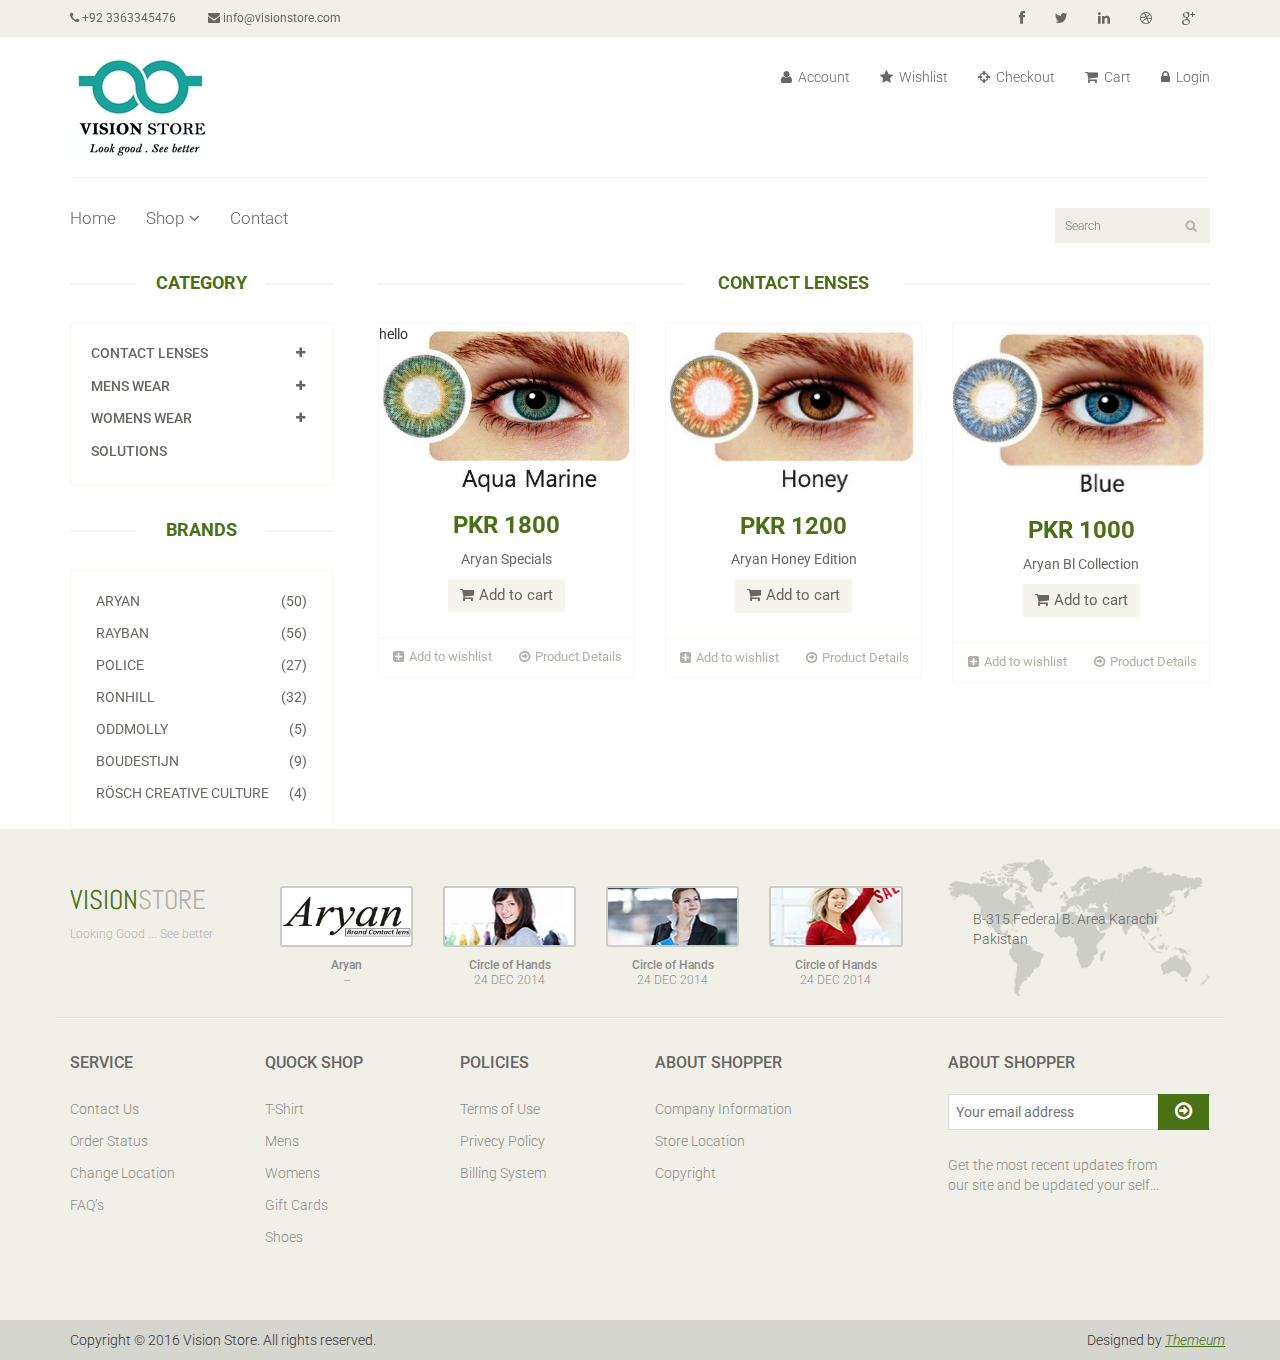
<file: shop.html>
<!DOCTYPE html>
<html lang="en">
<head>
    <meta charset="utf-8">
    <meta name="viewport" content="width=device-width, initial-scale=1.0">
    <meta name="description" content="">
    <meta name="author" content="">
    <title>Shop | E-Shopper</title>
    <link href="css/bootstrap.min.css" rel="stylesheet">
    <link href="css/font-awesome.min.css" rel="stylesheet">
    <link href="css/prettyPhoto.css" rel="stylesheet">
    <link href="css/price-range.css" rel="stylesheet">
    <link href="css/animate.css" rel="stylesheet">
	<link href="css/main.css" rel="stylesheet">
	<link href="css/responsive.css" rel="stylesheet">
    <!--[if lt IE 9]>
    <script src="js/html5shiv.js"></script>
    <script src="js/respond.min.js"></script>
    <![endif]-->       
    <link rel="shortcut icon" href="images/ico/favicon.ico">
    <link rel="apple-touch-icon-precomposed" sizes="144x144" href="images/ico/apple-touch-icon-144-precomposed.png">
    <link rel="apple-touch-icon-precomposed" sizes="114x114" href="images/ico/apple-touch-icon-114-precomposed.png">
    <link rel="apple-touch-icon-precomposed" sizes="72x72" href="images/ico/apple-touch-icon-72-precomposed.png">
    <link rel="apple-touch-icon-precomposed" href="images/ico/apple-touch-icon-57-precomposed.png">
</head><!--/head-->

<body>
	<header id="header"><!--header-->
		<div class="header_top"><!--header_top-->
			<div class="container">
				<div class="row">
					<div class="col-sm-6">
						<div class="contactinfo">
							<ul class="nav nav-pills">
								<li><a href="#"><i class="fa fa-phone"></i> +92 3363345476</a></li>
								<li><a href="#"><i class="fa fa-envelope"></i> info@visionstore.com</a></li>
							</ul>
						</div>
					</div>
					<div class="col-sm-6">
						<div class="social-icons pull-right">
							<ul class="nav navbar-nav">
								<li><a href="#"><i class="fa fa-facebook"></i></a></li>
								<li><a href="#"><i class="fa fa-twitter"></i></a></li>
								<li><a href="#"><i class="fa fa-linkedin"></i></a></li>
								<li><a href="#"><i class="fa fa-dribbble"></i></a></li>
								<li><a href="#"><i class="fa fa-google-plus"></i></a></li>
							</ul>
						</div>
					</div>
				</div>
			</div>
		</div><!--/header_top-->
		
		<div class="header-middle"><!--header-middle-->
			<div class="container">
				<div class="row">
					<div class="col-sm-4">
						<div class="logo pull-left">
							<a href="index.html"><img src="images/home/logo.jpg" alt="" /></a>
						</div>
						
							
							
						
					</div>
					<div class="col-sm-8">
						<div class="shop-menu pull-right">
							<ul class="nav navbar-nav">
								<li><a href="images/home/uc.gif"><i class="fa fa-user"></i> Account</a></li>
								<li><a href="images/home/uc.gif"><i class="fa fa-star"></i> Wishlist</a></li>
								<li><a href="checkout.html"><i class="fa fa-crosshairs"></i> Checkout</a></li>
								<li><a href="cart.html"><i class="fa fa-shopping-cart"></i> Cart</a></li>
								<li><a href="login.html"><i class="fa fa-lock"></i> Login</a></li>
							</ul>
						</div>
					</div>
				</div>
			</div>
		</div><!--/header-middle-->
	
		<div class="header-bottom"><!--header-bottom-->
			<div class="container">
				<div class="row">
					<div class="col-sm-9">
						<div class="navbar-header">
							<button type="button" class="navbar-toggle" data-toggle="collapse" data-target=".navbar-collapse">
								<span class="sr-only">Toggle navigation</span>
								<span class="icon-bar"></span>
								<span class="icon-bar"></span>
								<span class="icon-bar"></span>
							</button>
						</div>
						<div class="mainmenu pull-left">
							<ul class="nav navbar-nav collapse navbar-collapse">
								<li><a href="index.html">Home</a></li>
								<li class="dropdown"><a href="#">Shop<i class="fa fa-angle-down"></i></a>
                                    <ul role="menu" class="sub-menu">
                                        <li><a href="shop.html"  class="active">Products</a></li>
										<li><a href="product-details.html">Product Details</a></li> 
										<li><a href="checkout.html">Checkout</a></li> 
										<li><a href="cart.html">Cart</a></li> 
										<li><a href="login.html">Login</a></li> 
                                    </ul>
                                </li> 
								
								
								<li><a href="contact-us.html">Contact</a></li>
							</ul>
						</div>
					</div>
					<div class="col-sm-3">
						<div class="search_box pull-right">
							<input type="text" placeholder="Search"/>
						</div>
					</div>
				</div>
			</div>
		</div><!--/header-bottom-->
	</header><!--/header-->
	
	
	
	<section>
		<div class="container">
			<div class="row">
				<div class="col-sm-3">
					<div class="left-sidebar">
						<h2>Category</h2>
						<div class="panel-group category-products" id="accordian"><!--category-productsr-->
							<div class="panel panel-default">
								<div class="panel-heading">
									<h4 class="panel-title">
										<a data-toggle="collapse" data-parent="#accordian" href="#sportswear">
<span class="badge pull-right"><i class="fa fa-plus"></i></span>
											Contact Lenses
										</a>
									</h4>
								</div>
								<div id="sportswear" class="panel-collapse collapse">
									<div class="panel-body">
										<ul>
											<li><a href="#">Aryan</a></li>
											<li><a href="#">Etc </a></li>
											<li><a href="#">Etc </a></li>
											<li><a href="#">Etc</a></li>
											<li><a href="#">Etc</a></li>
										</ul>
									</div>
								</div>
							</div>
							<div class="panel panel-default">
								<div class="panel-heading">
									<h4 class="panel-title">
										<a data-toggle="collapse" data-parent="#accordian" href="#mens">
											<span class="badge pull-right"><i class="fa fa-plus"></i></span>
											Mens Wear
										</a>
									</h4>
								</div>
								<div id="mens" class="panel-collapse collapse">
									<div class="panel-body">
										<ul>
											<li><a href="#">Rayban</a></li>
											<li><a href="#">Police</a></li>
											<li><a href="#">Valentino</a></li>
											<li><a href="#">Dior</a></li>
											<li><a href="#">Versace</a></li>
											<li><a href="#">Armani</a></li>
											<li><a href="#">Prada</a></li>
											<li><a href="#">Dolce and Gabbana</a></li>
											<li><a href="#">Chanel</a></li>
											<li><a href="#">Gucci</a></li>
										</ul>
									</div>
								</div>
							</div>
							
							<div class="panel panel-default">
								<div class="panel-heading">
									<h4 class="panel-title">
										<a data-toggle="collapse" data-parent="#accordian" href="#womens">
											<span class="badge pull-right"><i class="fa fa-plus"></i></span>
											Womens Wear
										</a>
									</h4>
								</div>
								<div id="womens" class="panel-collapse collapse">
									<div class="panel-body">
										<ul>
											<li><a href="#">Fendi</a></li>
											<li><a href="#">Guess</a></li>
											<li><a href="#">Valentino</a></li>
											<li><a href="#">Dior</a></li>
											<li><a href="#">Versace</a></li>
										</ul>
									</div>
								</div>
							</div>
							<div class="panel panel-default">
								<div class="panel-heading">
									<h4 class="panel-title"><a href="#">Solutions</a></h4>
								</div>
							</div>
							
							
						</div><!--/category-products-->
					
						<div class="brands_products"><!--brands_products-->
							<h2>Brands</h2>
							<div class="brands-name">
								<ul class="nav nav-pills nav-stacked">
									<li><a href="#"> <span class="pull-right">(50)</span>Aryan</a></li>
									<li><a href="#"> <span class="pull-right">(56)</span>Rayban</a></li>
									<li><a href="#"> <span class="pull-right">(27)</span>Police</a></li>
									<li><a href="#"> <span class="pull-right">(32)</span>Ronhill</a></li>
									<li><a href="#"> <span class="pull-right">(5)</span>Oddmolly</a></li>
									<li><a href="#"> <span class="pull-right">(9)</span>Boudestijn</a></li>
									<li><a href="#"> <span class="pull-right">(4)</span>Rösch creative culture</a></li>
								</ul>
							</div>
						</div><!--/brands_products-->
						
						
						
						
					</div>
				</div>
				
				<div class="col-sm-9 padding-right">
					<div class="features_items"><!--features_items-->
						<h2 class="title text-center">Contact Lenses</h2>
						<div class="col-sm-4">
							<div class="product-image-wrapper">
								<div class="single-products">
										<div class="productinfo text-center">
											<img src="images/home/lense/1.jpg" alt="" />
											<h2>PKR 1800</h2>
											<p>Aryan Specials</p>
											<a href="#" class="btn btn-default add-to-cart"><i class="fa fa-shopping-cart"></i>Add to cart</a>
										</div>
										<div class="product-overlay">
										hello
											<div class="overlay-content">
											<img src="images/home/7.png">
												<h2>PKR 1800</h2>
												<p>Aryan Specials</p>
												<a href="#" class="btn btn-default add-to-cart"><i class="fa fa-shopping-cart"></i>Add to cart</a>
											</div>
										</div>
								</div>
								<div class="choose">
									<ul class="nav nav-pills nav-justified">
										<li><a href="#"><i class="fa fa-plus-square"></i>Add to wishlist</a></li>
										<li><a href="#"><i class="fa fa-arrow-circle-o-right"></i>Product Details</a></li>
									</ul>
								</div>
							</div>
						</div>
						<div class="col-sm-4">
							<div class="product-image-wrapper">
								<div class="single-products">
									<div class="productinfo text-center">
										<img src="images/home/lense/2.jpg" alt="" />
										<h2>PKR 1200</h2>
										<p>Aryan Honey Edition</p>
										<a href="#" class="btn btn-default add-to-cart"><i class="fa fa-shopping-cart"></i>Add to cart</a>
									</div>
									<div class="product-overlay">

										<div class="overlay-content">
										<img src="images/home/7.png">
											<h2>PKR 1200</h2>
											<p>Aryan Honey Edition</p>
											<a href="#" class="btn btn-default add-to-cart"><i class="fa fa-shopping-cart"></i>Add to cart</a>
										</div>
									</div>
								</div>
								<div class="choose">
									<ul class="nav nav-pills nav-justified">
										<li><a href="#"><i class="fa fa-plus-square"></i>Add to wishlist</a></li>
										<li><a href="#"><i class="fa fa-arrow-circle-o-right"></i>Product Details</a></li>
									</ul>
								</div>
							</div>
						</div>
						<div class="col-sm-4">
							<div class="product-image-wrapper">
								<div class="single-products">
									<div class="productinfo text-center">
										<img src="images/home/lense/3.jpg" alt="" />
										<h2>PKR 1000</h2>
										<p>Aryan Bl Collection</p>
										<a href="#" class="btn btn-default add-to-cart"><i class="fa fa-shopping-cart"></i>Add to cart</a>
									</div>
									<div class="product-overlay">
										<div class="overlay-content">
										<img src="images/home/7.png">
											<h2>PKR 1000</h2>
											<p>Aryan Bl Collection</p>
											<a href="#" class="btn btn-default add-to-cart"><i class="fa fa-shopping-cart"></i>Add to cart</a>
										</div>
									</div>
								</div>
								<div class="choose">
									<ul class="nav nav-pills nav-justified">
										<li><a href="#"><i class="fa fa-plus-square"></i>Add to wishlist</a></li>
										<li><a href="#"><i class="fa fa-arrow-circle-o-right"></i>Product Details</a></li>
									</ul>
								</div>
							</div>
						</div>
						
							
						
						
					</div><!--features_items-->

				</div>
			</div>
		</div>
	</section>
	
	<footer id="footer"><!--Footer-->
		<div class="footer-top">
			<div class="container">
				<div class="row">
					<div class="col-sm-2">
						<div class="companyinfo">
							<h2><span>Vision</span>Store</h2>
							<p>Looking Good ... See better</p>
						</div>
					</div>
					<div class="col-sm-7">
						<div class="col-sm-3">
							<div class="video-gallery text-center">
								<a href="#">
									<div class="iframe-img">
										<img src="images/home/aryan-logo.jpg" alt="" />
									</div>
									<div class="overlay-icon">
										<i class="fa fa-arrow-circle-o-right"></i>
									</div>
								</a>
								<p>Aryan</p>
								<h2>--</h2>
							</div>
						</div>
						
						<div class="col-sm-3">
							<div class="video-gallery text-center">
								<a href="#">
									<div class="iframe-img">
										<img src="images/home/iframe2.png" alt="" />
									</div>
									<div class="overlay-icon">
										<i class="fa fa-arrow-circle-o-right"></i>
									</div>
								</a>
								<p>Circle of Hands</p>
								<h2>24 DEC 2014</h2>
							</div>
						</div>
						
						<div class="col-sm-3">
							<div class="video-gallery text-center">
								<a href="#">
									<div class="iframe-img">
										<img src="images/home/iframe3.png" alt="" />
									</div>
									<div class="overlay-icon">
										<i class="fa fa-arrow-circle-o-right"></i>
									</div>
								</a>
								<p>Circle of Hands</p>
								<h2>24 DEC 2014</h2>
							</div>
						</div>
						
						<div class="col-sm-3">
							<div class="video-gallery text-center">
								<a href="#">
									<div class="iframe-img">
										<img src="images/home/iframe4.png" alt="" />
									</div>
									<div class="overlay-icon">
										<i class="fa fa-arrow-circle-o-right"></i>
									</div>
								</a>
								<p>Circle of Hands</p>
								<h2>24 DEC 2014</h2>
							</div>
						</div>
					</div>
					<div class="col-sm-3">
						<div class="address">
							<img src="images/home/map.png" alt="" />
							<p>B-315 Federal B. Area Karachi Pakistan</p>
						</div>
					</div>
				</div>
			</div>
		</div>
		
		<div class="footer-widget">
			<div class="container">
				<div class="row">
					<div class="col-sm-2">
						<div class="single-widget">
							<h2>Service</h2>
							<ul class="nav nav-pills nav-stacked">
								
								<li><a href="#">Contact Us</a></li>
								<li><a href="#">Order Status</a></li>
								<li><a href="#">Change Location</a></li>
								<li><a href="#">FAQ’s</a></li>
							</ul>
						</div>
					</div>
					<div class="col-sm-2">
						<div class="single-widget">
							<h2>Quock Shop</h2>
							<ul class="nav nav-pills nav-stacked">
								<li><a href="#">T-Shirt</a></li>
								<li><a href="#">Mens</a></li>
								<li><a href="#">Womens</a></li>
								<li><a href="#">Gift Cards</a></li>
								<li><a href="#">Shoes</a></li>
							</ul>
						</div>
					</div>
					<div class="col-sm-2">
						<div class="single-widget">
							<h2>Policies</h2>
							<ul class="nav nav-pills nav-stacked">
								<li><a href="#">Terms of Use</a></li>
								<li><a href="#">Privecy Policy</a></li>
								<li><a href="#">Billing System</a></li>
							</ul>
						</div>
					</div>
					<div class="col-sm-2">
						<div class="single-widget">
							<h2>About Shopper</h2>
							<ul class="nav nav-pills nav-stacked">
								<li><a href="#">Company Information</a></li>
								<li><a href="#">Store Location</a></li>
								<li><a href="#">Copyright</a></li>
							</ul>
						</div>
					</div>
					<div class="col-sm-3 col-sm-offset-1">
						<div class="single-widget">
							<h2>About Shopper</h2>
							<form action="#" class="searchform">
								<input type="text" placeholder="Your email address" />
								<button type="submit" class="btn btn-default"><i class="fa fa-arrow-circle-o-right"></i></button>
								<p>Get the most recent updates from <br />our site and be updated your self...</p>
							</form>
						</div>
					</div>
					
				</div>
			</div>
		</div>
		
		<div class="footer-bottom">
			<div class="container">
				<div class="row">
					<p class="pull-left">Copyright © 2016 Vision Store. All rights reserved.</p>
					<p class="pull-right">Designed by <span><a target="_blank" href="http://www.themeum.com">Themeum</a></span></p>
				</div>
			</div>
		</div>
		
	</footer><!--/Footer-->
	

  
    <script src="js/jquery.js"></script>
	<script src="js/price-range.js"></script>
    <script src="js/jquery.scrollUp.min.js"></script>
	<script src="js/bootstrap.min.js"></script>
    <script src="js/jquery.prettyPhoto.js"></script>
    <script src="js/main.js"></script>
</body>
</html>
</file>
<file: css/prettyPhoto.css>
div.pp_default .pp_top,div.pp_default .pp_top .pp_middle,div.pp_default .pp_top .pp_left,div.pp_default .pp_top .pp_right,div.pp_default .pp_bottom,div.pp_default .pp_bottom .pp_left,div.pp_default .pp_bottom .pp_middle,div.pp_default .pp_bottom .pp_right{height:13px}
div.pp_default .pp_top .pp_left{background:url(../images/prettyPhoto/default/sprite.png) -78px -93px no-repeat}
div.pp_default .pp_top .pp_middle{background:url(../images/prettyPhoto/default/sprite_x.png) top left repeat-x}
div.pp_default .pp_top .pp_right{background:url(../images/prettyPhoto/default/sprite.png) -112px -93px no-repeat}
div.pp_default .pp_content .ppt{color:#f8f8f8}
div.pp_default .pp_content_container .pp_left{background:url(../images/prettyPhoto/default/sprite_y.png) -7px 0 repeat-y;padding-left:13px}
div.pp_default .pp_content_container .pp_right{background:url(../images/prettyPhoto/default/sprite_y.png) top right repeat-y;padding-right:13px}
div.pp_default .pp_next:hover{background:url(../images/prettyPhoto/default/sprite_next.png) center right no-repeat;cursor:pointer}
div.pp_default .pp_previous:hover{background:url(../images/prettyPhoto/default/sprite_prev.png) center left no-repeat;cursor:pointer}
div.pp_default .pp_expand{background:url(../images/prettyPhoto/default/sprite.png) 0 -29px no-repeat;cursor:pointer;width:28px;height:28px}
div.pp_default .pp_expand:hover{background:url(../images/prettyPhoto/default/sprite.png) 0 -56px no-repeat;cursor:pointer}
div.pp_default .pp_contract{background:url(../images/prettyPhoto/default/sprite.png) 0 -84px no-repeat;cursor:pointer;width:28px;height:28px}
div.pp_default .pp_contract:hover{background:url(../images/prettyPhoto/default/sprite.png) 0 -113px no-repeat;cursor:pointer}
div.pp_default .pp_close{width:30px;height:30px;background:url(../images/prettyPhoto/default/sprite.png) 2px 1px no-repeat;cursor:pointer}
div.pp_default .pp_gallery ul li a{background:url(../images/prettyPhoto/default/default_thumb.png) center center #f8f8f8;border:1px solid #aaa}
div.pp_default .pp_social{margin-top:7px}
div.pp_default .pp_gallery a.pp_arrow_previous,div.pp_default .pp_gallery a.pp_arrow_next{position:static;left:auto}
div.pp_default .pp_nav .pp_play,div.pp_default .pp_nav .pp_pause{background:url(../images/prettyPhoto/default/sprite.png) -51px 1px no-repeat;height:30px;width:30px}
div.pp_default .pp_nav .pp_pause{background-position:-51px -29px}
div.pp_default a.pp_arrow_previous,div.pp_default a.pp_arrow_next{background:url(../images/prettyPhoto/default/sprite.png) -31px -3px no-repeat;height:20px;width:20px;margin:4px 0 0}
div.pp_default a.pp_arrow_next{left:52px;background-position:-82px -3px}
div.pp_default .pp_content_container .pp_details{margin-top:5px}
div.pp_default .pp_nav{clear:none;height:30px;width:110px;position:relative}
div.pp_default .pp_nav .currentTextHolder{font-family:Georgia;font-style:italic;color:#999;font-size:11px;left:75px;line-height:25px;position:absolute;top:2px;margin:0;padding:0 0 0 10px}
div.pp_default .pp_close:hover,div.pp_default .pp_nav .pp_play:hover,div.pp_default .pp_nav .pp_pause:hover,div.pp_default .pp_arrow_next:hover,div.pp_default .pp_arrow_previous:hover{opacity:0.7}
div.pp_default .pp_description{font-size:11px;font-weight:700;line-height:14px;margin:5px 50px 5px 0}
div.pp_default .pp_bottom .pp_left{background:url(../images/prettyPhoto/default/sprite.png) -78px -127px no-repeat}
div.pp_default .pp_bottom .pp_middle{background:url(../images/prettyPhoto/default/sprite_x.png) bottom left repeat-x}
div.pp_default .pp_bottom .pp_right{background:url(../images/prettyPhoto/default/sprite.png) -112px -127px no-repeat}
div.pp_default .pp_loaderIcon{background:url(../images/prettyPhoto/default/loader.gif) center center no-repeat}
div.light_rounded .pp_top .pp_left{background:url(../images/prettyPhoto/light_rounded/sprite.png) -88px -53px no-repeat}
div.light_rounded .pp_top .pp_right{background:url(../images/prettyPhoto/light_rounded/sprite.png) -110px -53px no-repeat}
div.light_rounded .pp_next:hover{background:url(../images/prettyPhoto/light_rounded/btnNext.png) center right no-repeat;cursor:pointer}
div.light_rounded .pp_previous:hover{background:url(../images/prettyPhoto/light_rounded/btnPrevious.png) center left no-repeat;cursor:pointer}
div.light_rounded .pp_expand{background:url(../images/prettyPhoto/light_rounded/sprite.png) -31px -26px no-repeat;cursor:pointer}
div.light_rounded .pp_expand:hover{background:url(../images/prettyPhoto/light_rounded/sprite.png) -31px -47px no-repeat;cursor:pointer}
div.light_rounded .pp_contract{background:url(../images/prettyPhoto/light_rounded/sprite.png) 0 -26px no-repeat;cursor:pointer}
div.light_rounded .pp_contract:hover{background:url(../images/prettyPhoto/light_rounded/sprite.png) 0 -47px no-repeat;cursor:pointer}
div.light_rounded .pp_close{width:75px;height:22px;background:url(../images/prettyPhoto/light_rounded/sprite.png) -1px -1px no-repeat;cursor:pointer}
div.light_rounded .pp_nav .pp_play{background:url(../images/prettyPhoto/light_rounded/sprite.png) -1px -100px no-repeat;height:15px;width:14px}
div.light_rounded .pp_nav .pp_pause{background:url(../images/prettyPhoto/light_rounded/sprite.png) -24px -100px no-repeat;height:15px;width:14px}
div.light_rounded .pp_arrow_previous{background:url(../images/prettyPhoto/light_rounded/sprite.png) 0 -71px no-repeat}
div.light_rounded .pp_arrow_next{background:url(../images/prettyPhoto/light_rounded/sprite.png) -22px -71px no-repeat}
div.light_rounded .pp_bottom .pp_left{background:url(../images/prettyPhoto/light_rounded/sprite.png) -88px -80px no-repeat}
div.light_rounded .pp_bottom .pp_right{background:url(../images/prettyPhoto/light_rounded/sprite.png) -110px -80px no-repeat}
div.dark_rounded .pp_top .pp_left{background:url(../images/prettyPhoto/dark_rounded/sprite.png) -88px -53px no-repeat}
div.dark_rounded .pp_top .pp_right{background:url(../images/prettyPhoto/dark_rounded/sprite.png) -110px -53px no-repeat}
div.dark_rounded .pp_content_container .pp_left{background:url(../images/prettyPhoto/dark_rounded/contentPattern.png) top left repeat-y}
div.dark_rounded .pp_content_container .pp_right{background:url(../images/prettyPhoto/dark_rounded/contentPattern.png) top right repeat-y}
div.dark_rounded .pp_next:hover{background:url(../images/prettyPhoto/dark_rounded/btnNext.png) center right no-repeat;cursor:pointer}
div.dark_rounded .pp_previous:hover{background:url(../images/prettyPhoto/dark_rounded/btnPrevious.png) center left no-repeat;cursor:pointer}
div.dark_rounded .pp_expand{background:url(../images/prettyPhoto/dark_rounded/sprite.png) -31px -26px no-repeat;cursor:pointer}
div.dark_rounded .pp_expand:hover{background:url(../images/prettyPhoto/dark_rounded/sprite.png) -31px -47px no-repeat;cursor:pointer}
div.dark_rounded .pp_contract{background:url(../images/prettyPhoto/dark_rounded/sprite.png) 0 -26px no-repeat;cursor:pointer}
div.dark_rounded .pp_contract:hover{background:url(../images/prettyPhoto/dark_rounded/sprite.png) 0 -47px no-repeat;cursor:pointer}
div.dark_rounded .pp_close{width:75px;height:22px;background:url(../images/prettyPhoto/dark_rounded/sprite.png) -1px -1px no-repeat;cursor:pointer}
div.dark_rounded .pp_description{margin-right:85px;color:#fff}
div.dark_rounded .pp_nav .pp_play{background:url(../images/prettyPhoto/dark_rounded/sprite.png) -1px -100px no-repeat;height:15px;width:14px}
div.dark_rounded .pp_nav .pp_pause{background:url(../images/prettyPhoto/dark_rounded/sprite.png) -24px -100px no-repeat;height:15px;width:14px}
div.dark_rounded .pp_arrow_previous{background:url(../images/prettyPhoto/dark_rounded/sprite.png) 0 -71px no-repeat}
div.dark_rounded .pp_arrow_next{background:url(../images/prettyPhoto/dark_rounded/sprite.png) -22px -71px no-repeat}
div.dark_rounded .pp_bottom .pp_left{background:url(../images/prettyPhoto/dark_rounded/sprite.png) -88px -80px no-repeat}
div.dark_rounded .pp_bottom .pp_right{background:url(../images/prettyPhoto/dark_rounded/sprite.png) -110px -80px no-repeat}
div.dark_rounded .pp_loaderIcon{background:url(../images/prettyPhoto/dark_rounded/loader.gif) center center no-repeat}
div.dark_square .pp_left,div.dark_square .pp_middle,div.dark_square .pp_right,div.dark_square .pp_content{background:#000}
div.dark_square .pp_description{color:#fff;margin:0 85px 0 0}
div.dark_square .pp_loaderIcon{background:url(../images/prettyPhoto/dark_square/loader.gif) center center no-repeat}
div.dark_square .pp_expand{background:url(../images/prettyPhoto/dark_square/sprite.png) -31px -26px no-repeat;cursor:pointer}
div.dark_square .pp_expand:hover{background:url(../images/prettyPhoto/dark_square/sprite.png) -31px -47px no-repeat;cursor:pointer}
div.dark_square .pp_contract{background:url(../images/prettyPhoto/dark_square/sprite.png) 0 -26px no-repeat;cursor:pointer}
div.dark_square .pp_contract:hover{background:url(../images/prettyPhoto/dark_square/sprite.png) 0 -47px no-repeat;cursor:pointer}
div.dark_square .pp_close{width:75px;height:22px;background:url(../images/prettyPhoto/dark_square/sprite.png) -1px -1px no-repeat;cursor:pointer}
div.dark_square .pp_nav{clear:none}
div.dark_square .pp_nav .pp_play{background:url(../images/prettyPhoto/dark_square/sprite.png) -1px -100px no-repeat;height:15px;width:14px}
div.dark_square .pp_nav .pp_pause{background:url(../images/prettyPhoto/dark_square/sprite.png) -24px -100px no-repeat;height:15px;width:14px}
div.dark_square .pp_arrow_previous{background:url(../images/prettyPhoto/dark_square/sprite.png) 0 -71px no-repeat}
div.dark_square .pp_arrow_next{background:url(../images/prettyPhoto/dark_square/sprite.png) -22px -71px no-repeat}
div.dark_square .pp_next:hover{background:url(../images/prettyPhoto/dark_square/btnNext.png) center right no-repeat;cursor:pointer}
div.dark_square .pp_previous:hover{background:url(../images/prettyPhoto/dark_square/btnPrevious.png) center left no-repeat;cursor:pointer}
div.light_square .pp_expand{background:url(../images/prettyPhoto/light_square/sprite.png) -31px -26px no-repeat;cursor:pointer}
div.light_square .pp_expand:hover{background:url(../images/prettyPhoto/light_square/sprite.png) -31px -47px no-repeat;cursor:pointer}
div.light_square .pp_contract{background:url(../images/prettyPhoto/light_square/sprite.png) 0 -26px no-repeat;cursor:pointer}
div.light_square .pp_contract:hover{background:url(../images/prettyPhoto/light_square/sprite.png) 0 -47px no-repeat;cursor:pointer}
div.light_square .pp_close{width:75px;height:22px;background:url(../images/prettyPhoto/light_square/sprite.png) -1px -1px no-repeat;cursor:pointer}
div.light_square .pp_nav .pp_play{background:url(../images/prettyPhoto/light_square/sprite.png) -1px -100px no-repeat;height:15px;width:14px}
div.light_square .pp_nav .pp_pause{background:url(../images/prettyPhoto/light_square/sprite.png) -24px -100px no-repeat;height:15px;width:14px}
div.light_square .pp_arrow_previous{background:url(../images/prettyPhoto/light_square/sprite.png) 0 -71px no-repeat}
div.light_square .pp_arrow_next{background:url(../images/prettyPhoto/light_square/sprite.png) -22px -71px no-repeat}
div.light_square .pp_next:hover{background:url(../images/prettyPhoto/light_square/btnNext.png) center right no-repeat;cursor:pointer}
div.light_square .pp_previous:hover{background:url(../images/prettyPhoto/light_square/btnPrevious.png) center left no-repeat;cursor:pointer}
div.facebook .pp_top .pp_left{background:url(../images/prettyPhoto/facebook/sprite.png) -88px -53px no-repeat}
div.facebook .pp_top .pp_middle{background:url(../images/prettyPhoto/facebook/contentPatternTop.png) top left repeat-x}
div.facebook .pp_top .pp_right{background:url(../images/prettyPhoto/facebook/sprite.png) -110px -53px no-repeat}
div.facebook .pp_content_container .pp_left{background:url(../images/prettyPhoto/facebook/contentPatternLeft.png) top left repeat-y}
div.facebook .pp_content_container .pp_right{background:url(../images/prettyPhoto/facebook/contentPatternRight.png) top right repeat-y}
div.facebook .pp_expand{background:url(../images/prettyPhoto/facebook/sprite.png) -31px -26px no-repeat;cursor:pointer}
div.facebook .pp_expand:hover{background:url(../images/prettyPhoto/facebook/sprite.png) -31px -47px no-repeat;cursor:pointer}
div.facebook .pp_contract{background:url(../images/prettyPhoto/facebook/sprite.png) 0 -26px no-repeat;cursor:pointer}
div.facebook .pp_contract:hover{background:url(../images/prettyPhoto/facebook/sprite.png) 0 -47px no-repeat;cursor:pointer}
div.facebook .pp_close{width:22px;height:22px;background:url(../images/prettyPhoto/facebook/sprite.png) -1px -1px no-repeat;cursor:pointer}
div.facebook .pp_description{margin:0 37px 0 0}
div.facebook .pp_loaderIcon{background:url(../images/prettyPhoto/facebook/loader.gif) center center no-repeat}
div.facebook .pp_arrow_previous{background:url(../images/prettyPhoto/facebook/sprite.png) 0 -71px no-repeat;height:22px;margin-top:0;width:22px}
div.facebook .pp_arrow_previous.disabled{background-position:0 -96px;cursor:default}
div.facebook .pp_arrow_next{background:url(../images/prettyPhoto/facebook/sprite.png) -32px -71px no-repeat;height:22px;margin-top:0;width:22px}
div.facebook .pp_arrow_next.disabled{background-position:-32px -96px;cursor:default}
div.facebook .pp_nav{margin-top:0}
div.facebook .pp_nav p{font-size:15px;padding:0 3px 0 4px}
div.facebook .pp_nav .pp_play{background:url(../images/prettyPhoto/facebook/sprite.png) -1px -123px no-repeat;height:22px;width:22px}
div.facebook .pp_nav .pp_pause{background:url(../images/prettyPhoto/facebook/sprite.png) -32px -123px no-repeat;height:22px;width:22px}
div.facebook .pp_next:hover{background:url(../images/prettyPhoto/facebook/btnNext.png) center right no-repeat;cursor:pointer}
div.facebook .pp_previous:hover{background:url(../images/prettyPhoto/facebook/btnPrevious.png) center left no-repeat;cursor:pointer}
div.facebook .pp_bottom .pp_left{background:url(../images/prettyPhoto/facebook/sprite.png) -88px -80px no-repeat}
div.facebook .pp_bottom .pp_middle{background:url(../images/prettyPhoto/facebook/contentPatternBottom.png) top left repeat-x}
div.facebook .pp_bottom .pp_right{background:url(../images/prettyPhoto/facebook/sprite.png) -110px -80px no-repeat}
div.pp_pic_holder a:focus{outline:none}
div.pp_overlay{background:#000;display:none;left:0;position:absolute;top:0;width:100%;z-index:9500}
div.pp_pic_holder{display:none;position:absolute;width:100px;z-index:10000}
.pp_content{height:40px;min-width:40px}
* html .pp_content{width:40px}
.pp_content_container{position:relative;text-align:left;width:100%}
.pp_content_container .pp_left{padding-left:20px}
.pp_content_container .pp_right{padding-right:20px}
.pp_content_container .pp_details{float:left;margin:10px 0 2px}
.pp_description{display:none;margin:0}
.pp_social{float:left;margin:0}
.pp_social .facebook{float:left;margin-left:5px;width:55px;overflow:hidden}
.pp_social .twitter{float:left}
.pp_nav{clear:right;float:left;margin:3px 10px 0 0}
.pp_nav p{float:left;white-space:nowrap;margin:2px 4px}
.pp_nav .pp_play,.pp_nav .pp_pause{float:left;margin-right:4px;text-indent:-10000px}
a.pp_arrow_previous,a.pp_arrow_next{display:block;float:left;height:15px;margin-top:3px;overflow:hidden;text-indent:-10000px;width:14px}
.pp_hoverContainer{position:absolute;top:0;width:100%;z-index:2000}
.pp_gallery{display:none;left:50%;margin-top:-50px;position:absolute;z-index:10000}
.pp_gallery div{float:left;overflow:hidden;position:relative}
.pp_gallery ul{float:left;height:35px;position:relative;white-space:nowrap;margin:0 0 0 5px;padding:0}
.pp_gallery ul a{border:1px rgba(0,0,0,0.5) solid;display:block;float:left;height:33px;overflow:hidden}
.pp_gallery ul a img{border:0}
.pp_gallery li{display:block;float:left;margin:0 5px 0 0;padding:0}
.pp_gallery li.default a{background:url(../images/prettyPhoto/facebook/default_thumbnail.gif) 0 0 no-repeat;display:block;height:33px;width:50px}
.pp_gallery .pp_arrow_previous,.pp_gallery .pp_arrow_next{margin-top:7px!important}
a.pp_next{background:url(../images/prettyPhoto/light_rounded/btnNext.png) 10000px 10000px no-repeat;display:block;float:right;height:100%;text-indent:-10000px;width:49%}
a.pp_previous{background:url(../images/prettyPhoto/light_rounded/btnNext.png) 10000px 10000px no-repeat;display:block;float:left;height:100%;text-indent:-10000px;width:49%}
a.pp_expand,a.pp_contract{cursor:pointer;display:none;height:20px;position:absolute;right:30px;text-indent:-10000px;top:10px;width:20px;z-index:20000}
a.pp_close{position:absolute;right:0;top:0;display:block;line-height:22px;text-indent:-10000px}
.pp_loaderIcon{display:block;height:24px;left:50%;position:absolute;top:50%;width:24px;margin:-12px 0 0 -12px}
#pp_full_res{line-height:1!important}
#pp_full_res .pp_inline{text-align:left}
#pp_full_res .pp_inline p{margin:0 0 15px}
div.ppt{color:#fff;display:none;font-size:17px;z-index:9999;margin:0 0 5px 15px}
div.pp_default .pp_content,div.light_rounded .pp_content{background-color:#fff}
div.pp_default #pp_full_res .pp_inline,div.light_rounded .pp_content .ppt,div.light_rounded #pp_full_res .pp_inline,div.light_square .pp_content .ppt,div.light_square #pp_full_res .pp_inline,div.facebook .pp_content .ppt,div.facebook #pp_full_res .pp_inline{color:#000}
div.pp_default .pp_gallery ul li a:hover,div.pp_default .pp_gallery ul li.selected a,.pp_gallery ul a:hover,.pp_gallery li.selected a{border-color:#fff}
div.pp_default .pp_details,div.light_rounded .pp_details,div.dark_rounded .pp_details,div.dark_square .pp_details,div.light_square .pp_details,div.facebook .pp_details{position:relative}
div.light_rounded .pp_top .pp_middle,div.light_rounded .pp_content_container .pp_left,div.light_rounded .pp_content_container .pp_right,div.light_rounded .pp_bottom .pp_middle,div.light_square .pp_left,div.light_square .pp_middle,div.light_square .pp_right,div.light_square .pp_content,div.facebook .pp_content{background:#fff}
div.light_rounded .pp_description,div.light_square .pp_description{margin-right:85px}
div.light_rounded .pp_gallery a.pp_arrow_previous,div.light_rounded .pp_gallery a.pp_arrow_next,div.dark_rounded .pp_gallery a.pp_arrow_previous,div.dark_rounded .pp_gallery a.pp_arrow_next,div.dark_square .pp_gallery a.pp_arrow_previous,div.dark_square .pp_gallery a.pp_arrow_next,div.light_square .pp_gallery a.pp_arrow_previous,div.light_square .pp_gallery a.pp_arrow_next{margin-top:12px!important}
div.light_rounded .pp_arrow_previous.disabled,div.dark_rounded .pp_arrow_previous.disabled,div.dark_square .pp_arrow_previous.disabled,div.light_square .pp_arrow_previous.disabled{background-position:0 -87px;cursor:default}
div.light_rounded .pp_arrow_next.disabled,div.dark_rounded .pp_arrow_next.disabled,div.dark_square .pp_arrow_next.disabled,div.light_square .pp_arrow_next.disabled{background-position:-22px -87px;cursor:default}
div.light_rounded .pp_loaderIcon,div.light_square .pp_loaderIcon{background:url(../images/prettyPhoto/light_rounded/loader.gif) center center no-repeat}
div.dark_rounded .pp_top .pp_middle,div.dark_rounded .pp_content,div.dark_rounded .pp_bottom .pp_middle{background:url(../images/prettyPhoto/dark_rounded/contentPattern.png) top left repeat}
div.dark_rounded .currentTextHolder,div.dark_square .currentTextHolder{color:#c4c4c4}
div.dark_rounded #pp_full_res .pp_inline,div.dark_square #pp_full_res .pp_inline{color:#fff}
.pp_top,.pp_bottom{height:20px;position:relative}
* html .pp_top,* html .pp_bottom{padding:0 20px}
.pp_top .pp_left,.pp_bottom .pp_left{height:20px;left:0;position:absolute;width:20px}
.pp_top .pp_middle,.pp_bottom .pp_middle{height:20px;left:20px;position:absolute;right:20px}
* html .pp_top .pp_middle,* html .pp_bottom .pp_middle{left:0;position:static}
.pp_top .pp_right,.pp_bottom .pp_right{height:20px;left:auto;position:absolute;right:0;top:0;width:20px}
.pp_fade,.pp_gallery li.default a img{display:none}
</file>
<file: css/main.css>
﻿
/*************************
*******Typography******
**************************/
@import url(http://fonts.googleapis.com/css?family=Roboto:400,300,400italic,500,700,100);
@import url(http://fonts.googleapis.com/css?family=Open+Sans:400,800,300,600,700);
@import url(http://fonts.googleapis.com/css?family=Abel);

body {
  font-family: 'Roboto', sans-serif;
  background:;
  position: relative;
  font-weight:400px;
}

ul li {
  list-style: none;
}

a:hover {
outline: none;
text-decoration:none;
}

a:focus {
  outline:none;
  outline-offset: 0;
}

a {
  -webkit-transition: 300ms;
  -moz-transition: 300ms;
    -o-transition: 300ms;
    transition: 300ms;
}

h1, h2, h3, h4, h5, h6 {
  font-family: 'Roboto', sans-serif;
}

.btn:hover, 
.btn:focus{
  outline: none;
  box-shadow: none;
}

.navbar-toggle {
  background-color: #000;
}

a#scrollUp {
  bottom: 0px;
  right: 10px;
  padding: 5px 10px;
  background: #3f4c36;
  color: #FFF;
  -webkit-animation: bounce 2s ease infinite;
  animation: bounce 2s ease infinite;
}

a#scrollUp i{
  font-size: 30px;
}


/*************************
*******Header CSS******
**************************/

.header_top {
  background: none repeat scroll 0 0 #F0F0E9;
}

.contactinfo ul li:first-child{
    margin-left: -15px;
}

.contactinfo ul li a{
  font-size: 12px;
  color: #696763;
  font-family: 'Roboto', sans-serif;
}


.contactinfo ul li a:hover{
	background:inherit;
}


.social-icons ul li a {
  border: 0 none;
  border-radius: 0;
  color: #696763;
  padding:0px;
}


.social-icons ul li{
	display:inline-block;
}

.social-icons ul li a i {
  padding: 11px 15px;
   transition: all 0.9s ease 0s;
  -moz-transition: all 0.9s ease 0s;
  -webkit-transition: all 0.9s ease 0s;
  -o-transition: all 0.9s ease 0s;
}

.social-icons ul li a i:hover{
  color: #fff;
   transition: all 0.9s ease 0s;
  -moz-transition: all 0.9s ease 0s;
  -webkit-transition: all 0.9s ease 0s;
  -o-transition: all 0.9s ease 0s;
}


.fa-facebook:hover {
  background: #0083C9;
}

.fa-twitter:hover  {
	background:#5BBCEC;
}

.fa-linkedin:hover  {
	background:#FF4518;
}

.fa-dribbble:hover  {
	background:#90C9DC;
}

.fa-google-plus:hover  {
	background:#CE3C2D;
}

.header-middle .container .row {
  border-bottom: 1px solid #f5f5f5;
  margin-left: 0;
  margin-right: 0;
  padding-bottom: 20px;
  padding-top: 20px;
}

.header-middle .container .row .col-sm-4{
  padding-left: 0;
}

.header-middle .container .row .col-sm-8 {
	padding-right:0;
}

.usa {
  border-radius: 0;
  color: #B4B1AB;
  font-size: 12px;
  margin-right: 20px;
  padding: 2px 15px;
  margin-top: 10px;
}

.usa:hover {
	background:#3f4c36;
	color:#fff;
	border-color:#3f4c36;
}

.usa:active, .usa.active {
  background: none repeat scroll 0 0 #3f4c36;
  box-shadow: inherit;
  outline: 0 none;
}

.btn-group.open .dropdown-toggle {
  background: rgba(0, 0, 0, 0);
  box-shadow: none;
}

.dropdown-menu  li  a:hover, .dropdown-menu  li  a:focus {
  background-color: #3f4c36;
  color: #FFFFFF;
  font-family: 'Roboto', sans-serif;
  text-decoration: none;
}


.shop-menu ul li {
	display:inline-block;
  padding-left: 15px;
  padding-right: 15px;
}

.shop-menu ul li:last-child {
  padding-right: 0;
}


.shop-menu ul li a {
  background: #FFFFFF;
  color: #696763;
  font-family: 'Roboto', sans-serif;
  font-size: 14px;
  font-weight: 300;
  padding:0;
  padding-right: 0;
  margin-top: 10px;
}


.shop-menu ul li a i{
	margin-right:3px;
}


.shop-menu ul li a:hover {
	color:#3f4c36;
	background:#fff;
}


.header-bottom {
  padding-bottom: 30px;
  padding-top: 30px;
}

.navbar-collapse.collapse{
  padding-left: 0;
}

.mainmenu ul li{
  padding-right: 15px;
  padding-left: 15px;
}

.mainmenu ul li:first-child{
  padding-left: 0px;
}

.mainmenu ul li a {
	color: #696763;
	font-family: 'Roboto', sans-serif;
	font-size: 17px;
	font-weight: 300;
	padding: 0;
	padding-bottom: 10px;
}

.mainmenu ul li a:hover, .mainmenu ul li a.active,  .shop-menu ul li a.active{
	background:none;
	color: #497014;
  
}

.search_box input {
  background: #F0F0E9;
  border: medium none;
  color: #B2B2B2;
  font-family: 'roboto';
  font-size: 12px;
  font-weight: 300;
  height: 35px;
  outline: medium none;
  padding-left: 10px;
  width: 155px;
  background-image: url(../images/home/searchicon.png);
  background-repeat: no-repeat;
  background-position: 130px;
}


/*  Dropdown menu*/

.navbar-header 
.navbar-toggle .icon-bar {
    background-color: #fff;
}


.nav.navbar-nav > li:hover > ul.sub-menu{
  display: block;
  -webkit-animation: fadeInUp 400ms;
  -moz-animation: fadeInUp 400ms;
  -ms-animation: fadeInUp 400ms;
  -o-animation: fadeInUp 400ms;
  animation: fadeInUp 400ms;
}

ul.sub-menu {
	position: absolute;
	top: 30px;
	left: 0;
	background: rgba(0, 0, 0, 0.6);
	list-style: none;
	padding: 0;
	margin: 0;
	width: 220px;
	-webkit-box-shadow: 0 3px 3px rgba(0, 0, 0, 0.1);
	box-shadow: 0 3px 3px rgba(0, 0, 0, 0.1);
	display: none;
	z-index: 999;
}

.dropdown ul.sub-menu li .active{
  color: #FDB45E;
  padding-left: 0;
}


.navbar-nav li ul.sub-menu li{
  padding: 10px 20px 0 ;
}

.navbar-nav li ul.sub-menu li:last-child{
  padding-bottom: 20px;
}

.navbar-nav li ul.sub-menu li a{
  color: #fff;
}

.navbar-nav li ul.sub-menu li a:hover{
    color: #FDB45E;
}

.fa-angle-down{
  padding-left: 5px; 
}

@-webkit-keyframes fadeInUp {
  0% {
    opacity: 0;
    -webkit-transform: translateY(20px);
    transform: translateY(20px);
  }

  100% {
    opacity: 1;
    -webkit-transform: translateY(0);
    transform: translateY(0);
  }
}
  
/*************************
*******Footer CSS******
**************************/

#footer {
  background: #F0F0E9;
}


.footer-top .container {
  border-bottom: 1px solid #E0E0DA;
  padding-bottom: 20px;
}

.companyinfo {
  margin-top: 57px;
}

.companyinfo h2 {
  color: #B4B1AB;
  font-family: abel;
  font-size: 27px;
  text-transform: uppercase;
}

.companyinfo h2  span{
  color:#497014;
}

.companyinfo p {
  color: #B3B3AD;
  font-family: 'Roboto', sans-serif;
  font-size: 12px;
  font-weight: 300;
}

.footer-top .col-sm-3{
  overflow: hidden;
}

.video-gallery {
  margin-top: 57px;
  position: inherit;
}

.video-gallery a img {
  height: 100%;
  width: 100%;
}

.iframe-img {
  position: relative;
  display: block;
  height: 61px;
  margin-bottom: 10px;
  border: 2px solid #CCCCC6;
  border-radius: 3px;
}

.overlay-icon {
  position: absolute;
  top: 0;
  width: 100%;
  height: 61px;
  background: #497014;
  border-radius: 3px;
  color: #FFF;
  font-size: 20px;
  line-height: 0;
  display: block;
  opacity: 0;
   -webkit-transition: 300ms;
  -moz-transition: 300ms;
    -o-transition: 300ms;
    transition: 300ms;
}

.overlay-icon i {
  position: relative;
  top: 50%;
  margin-top: -20px;
}

.video-gallery a:hover .overlay-icon{
  opacity: 1;
}

.video-gallery p {
  color: #8C8C88;
  font-family: 'Roboto', sans-serif;
  font-size: 12px;
  font-weight: 500;
  margin-bottom:0px;
}

.video-gallery  h2 {
  color: #8c8c88;
  font-family: 'Roboto', sans-serif;
  font-size: 12px;
  font-weight: 300;
  text-transform:uppercase;
  margin-top:0px;
}


.address {
  margin-top: 30px;
  position: relative;
  overflow: hidden;
}
.address  img {
	width:100%;
}

.address p {
  color: #666663;
  font-family: 'Roboto', sans-serif;
  font-size: 14px;
  font-weight: 300;
  left: 25px;
  position: absolute;
  top: 50px;
}

.footer-widget {
  margin-bottom: 68px;
}

.footer-widget .container {
  border-top: 1px solid #FFFFFF;
  padding-top: 15px;
}

.single-widget h2 {
  color: #666663;
  font-family: 'Roboto', sans-serif;
  font-size: 16px;
  font-weight: 500;
  margin-bottom: 22px;
  text-transform: uppercase;
}

.single-widget h2 i{
	margin-right:15px;
}

.single-widget ul li a{
	color: #8C8C88;
	font-family: 'Roboto', sans-serif;
	font-size: 14px;
	font-weight: 300;
	padding: 5px 0;
}

.single-widget ul li a i {
  margin-right: 18px;
}

.single-widget ul li a:hover{
	background:none;
	color:#497014;
}


.searchform input {
  border: 1px solid #DDDDDD;
  color: #CCCCC6;
  font-family: 'Roboto', sans-serif;
  font-size: 14px;
  margin-top: 0;
  outline: medium none;
  padding: 7px;
  width: 212px;
}


.searchform button {
  background: #497014;
  border: medium none;
  border-radius: 0;
  margin-left: -5px;
  margin-top: -3px;
  padding: 7px 17px;
}

.searchform button i {
  color: #FFFFFF;
  font-size: 20px;
}

.searchform  button:hover, 
.searchform  button:focus{
	background-color:#497014;
}

.searchform p {
  color: #8C8C88;
  font-family: 'Roboto', sans-serif;
  font-size: 14px;
  font-weight: 300;
  margin-top: 25px;
}

.footer-bottom {
  background: #D6D6D0;
  padding-top: 10px;
}

.footer-bottom p {
  color: #363432;
  font-family: 'Roboto', sans-serif;
  font-weight: 300;
  margin-left: 15px;
}

.footer-bottom p span a {
  color: #497014;
  font-style: italic;
  text-decoration: underline;
}


/*************************
******* Home ******
**************************/


#slider {
  padding-bottom: 45px;
}

.carousel-indicators li {
  background: #C4C4BE;
}

.carousel-indicators li.active {
	  background: #497014;
}

.item {
  padding-left: 100px;
}


.pricing {
  position: absolute;
  right: 40%;
  top: 52%;
}

.girl {
  margin-left: 0;
}

.item h1 {
  color: #B4B1AB;
  font-family: abel;
  font-size: 48px;
  margin-top: 115px;
}

.item h1 span {
	color:#497014;
}

.item h2 {
  color: #363432;
  font-family: 'Roboto', sans-serif;
  font-size: 28px;
  font-weight: 700;
  margin-bottom: 22px;
  margin-top: 10px;
}

.item  p {
	color:#363432;
	font-size:16px;
	font-weight:300;
	font-family: 'Roboto', sans-serif;
}

.get {
  background: #497014;
  border: 0 none;
  border-radius: 0;
  color: #FFFFFF;
  font-family: 'Roboto', sans-serif;
  font-size: 16px;
  font-weight: 300;
  margin-top: 23px;
}


.item button:hover {
  background: #497014;
}

.control-carousel {
  position: absolute;
  top: 50%;
  font-size: 60px;
  color: #C2C2C1;
}

.control-carousel:hover{
  color: #497014 ;
}

.right {
  right: 0;
}

.category-products {
  border: 1px solid #F7F7F0;
  margin-bottom: 35px;
  padding-bottom: 20px;
  padding-top: 15px;
}
.left-sidebar h2, .brands_products h2 {
  color: #497014;
  font-family: 'Roboto', sans-serif;
  font-size: 18px;
  font-weight: 700;
  margin: 0 auto 30px;
  text-align: center;
  text-transform: uppercase;
  position: relative;
  z-index:3;
}

.left-sidebar h2:after, h2.title:after{
	content: " ";
	position: absolute;
	border: 1px solid #f5f5f5;
	bottom:8px;
	left: 0;
	width: 100%;
	height: 0;
	z-index: -2;
}

.left-sidebar h2:before{
	content: " ";
	position: absolute;
	background: #fff;
	bottom: -6px;
	width: 130px;
	height: 30px;
	z-index: -1;
	left: 50%;
	margin-left: -65px;
}

h2.title:before{
	content: " ";
	position: absolute;
	background: #fff;
	bottom: -6px;
	width: 220px;
	height: 30px;
	z-index: -1;
	left: 50%;
	margin-left: -110px;
}

.category-products .panel {
	background-color: #FFFFFF;
	border: 0px;
	border-radius: 0px;
	box-shadow:none;
	margin-bottom: 0px;
}

.category-products .panel-default .panel-heading {
  background-color: #FFFFFF;
  border: 0 none;
  color: #FFFFFF;
  padding: 5px 20px;
}

.category-products .panel-default .panel-heading .panel-title a {
  color: #696763;
  font-family: 'Roboto', sans-serif;
  font-size: 14px;
  text-decoration: none;
  text-transform: uppercase;
}

.panel-group .panel-heading + .panel-collapse .panel-body {
  border-top: 0 none;
}

.category-products .badge {
  background:none;
  border-radius: 10px;
  color: #696763;
  display: inline-block;
  font-size: 12px;
  font-weight: bold;
  line-height: 1;
  min-width: 10px;
  padding: 3px 7px;
  text-align: center;
  vertical-align: baseline;
  white-space: nowrap;
}

.panel-body ul{
  padding-left: 20px;
}


.panel-body ul li a {
  color: #696763;
  font-family: 'Roboto', sans-serif;
  font-size: 12px;
  text-transform: uppercase;
}

.brands-name {
  border: 1px solid #F7F7F0;
  padding-bottom: 20px;
  padding-top: 15px;
}


.brands-name .nav-stacked li a {
  background-color: #FFFFFF;
  color: #696763;
  font-family: 'Roboto', sans-serif;
  font-size: 14px;
  padding: 5px 25px;
  text-decoration: none;
  text-transform: uppercase;
}

.brands-name .nav-stacked li a:hover{
  background-color: #fff;
  color: #696763;
}

.shipping {
  background-color: #F2F2F2;
  margin-top: 40px;
  overflow: hidden;
  padding-top: 20px;
  position: relative;
}


.price-range{
  margin-top:30px;
}

.well {
  background-color: #FFFFFF;
  border: 1px solid #F7F7F0;
  border-radius: 4px;
  box-shadow: none;
  margin-bottom: 20px;
  min-height: 20px;
  padding: 35px;
}


.tooltip-inner {
  background-color: #497014;
  border-radius: 4px;
  color: #FFFFFF;
  max-width: 200px;
  padding: 3px 8px;
  text-align: center;
  text-decoration: none;
}

.tooltip.top .tooltip-arrow {
  border-top-color: #497014;
  border-width: 5px 5px 0;
  bottom: 0;
  left: 50%;
  margin-left: -5px;
}


.padding-right {
  padding-right: 0;
}

.features_items{
	overflow:hidden;
}


h2.title {
  color: #497014;
  font-family: 'Roboto', sans-serif;
  font-size: 18px;
  font-weight: 700;
  margin: 0 15px;
  text-transform: uppercase;
  margin-bottom: 30px;
  position: relative;
}

.product-image-wrapper{
	border:1px solid #F7F7F5;
	overflow: hidden;
	margin-bottom:30px;
}

.single-products {
  position: relative;
}

.new, .sale {
  position: absolute;
  top: 0;
  right: 0;
}

.productinfo h2{
	color: #497014;
	font-family: 'Roboto', sans-serif;
	font-size: 24px;
	font-weight: 700;
}
.product-overlay h2{
	color: #fff;
	font-family: 'Roboto', sans-serif;
	font-size: 24px;
	font-weight: 700;
}


.productinfo p{
  font-family: 'Roboto', sans-serif;
  font-size: 14px;
  font-weight: 400;
  color: #696763;
}

.productinfo img{
  width: 100%;
}

.productinfo{
 position:relative;
}

.product-overlay {
  background:#497014;
  top: 0;
  display: none;
  height: 0;
  position: absolute;
  transition: height 500ms ease 0s;
  width: 100%;
  display: block;
  opacity:;
}

.single-products:hover .product-overlay {
  display:block;
  height:100%;
}


.product-overlay .overlay-content {
  bottom: 0;
  position: absolute;
  bottom: 0;
  text-align: center;
  width: 100%;
}

.product-overlay .add-to-cart {
  background:#fff;
  border: 0 none;
  border-radius: 0;
  color: #497014;
  font-family: 'Roboto', sans-serif;
  font-size: 15px;
  margin-bottom: 25px;
}

.product-overlay .add-to-cart:hover {
  background:#fff;
  color: #497014;
}


.product-overlay p{
  font-family: 'Roboto', sans-serif;
  font-size: 14px;
  font-weight: 400;
  color: #fff;
}



.add-to-cart {
  background:#F5F5ED;
  border: 0 none;
  border-radius: 0;
  color: #696763;
  font-family: 'Roboto', sans-serif;
  font-size: 15px;
  margin-bottom: 25px;
}

.add-to-cart:hover {
  background: #497014;
  border: 0 none;
  border-radius: 0;
  color: #FFFFFF;
}

.add-to{
  margin-bottom: 10px;
}

.add-to-cart i{
	margin-right:5px;
}

.add-to-cart:hover {
  background: #497014;
  color: #FFFFFF;
}

.choose {
  border-top: 1px solid #F7F7F0;
}

.choose ul li a {
  color: #B3AFA8;
  font-family: 'Roboto', sans-serif;
  font-size: 13px;
  padding-left: 0;
  padding-right: 0;
}

.choose ul li a i{
	margin-right:5px;
}

.choose ul li a:hover{
	background:none;
	color:#497014;
}

.category-tab {
  overflow: hidden;
}

.category-tab ul {
  background: #40403E;
  border-bottom: 1px solid #497014;
  list-style: none outside none;
  margin: 0 0 30px;
  padding: 0;
  width: 100%;
}

.category-tab ul li a {
  border: 0 none;
  border-radius: 0;
  color: #B3AFA8;
  display: block;
  font-family: 'Roboto', sans-serif;
  font-size: 14px;
  text-transform: uppercase;
}

.category-tab ul  li  a:hover{
	background:#497014;
	color:#fff;
}

.nav-tabs  li.active  a, .nav-tabs  li.active  a:hover, .nav-tabs  li.active  a:focus {
  -moz-border-bottom-colors: none;
  -moz-border-left-colors: none;
  -moz-border-right-colors: none;
  -moz-border-top-colors: none;
  background-color: #497014;
  border:0px;
  color: #FFFFFF;
  cursor: default;
  margin-right:0;
  margin-left:0;
}

.nav-tabs  li  a {
  border: 1px solid rgba(0, 0, 0, 0);
  border-radius: 4px 4px 0 0;
  line-height: 1.42857;
  margin-right:0;
}

.recommended_items {
  overflow: hidden;
}

#recommended-item-carousel .carousel-inner .item {
  padding-left: 0;
}

.recommended-item-control {
  position: absolute;
  top: 41%;
}

.recommended-item-control i {
  background: none repeat scroll 0 0 #497014;
  color: #FFFFFF;
  font-size: 20px;
  padding: 4px 10px;
}

.recommended-item-control i:hover {
  background: #ccccc6;
}

.recommended_items  h2 {
}

.our_partners{
  overflow:hidden;
}

.our_partners ul {
  background: #F7F7F0;
  margin-bottom: 50px;
}


.our_partners ul li a:hover{
	background:none;
}

/*************************
*******Shop CSS******
**************************/


#advertisement {
  padding-bottom: 45px;
}

#advertisement img {
  width: 100%;
}

.pagination {
  display: inline-block;
  margin-bottom: 25px;
  margin-top: 0;
  padding-left: 15px;
}

.pagination  li:first-child  a, .pagination  li:first-child  span {
  border-bottom-left-radius: 0;
  border-top-left-radius: 0;
  margin-left: 0;
}

.pagination  li:last-child  a, .pagination  li:last-child  span {
  border-bottom-right-radius: 0;
  border-top-right-radius: 0;
}

.pagination  .active  a, .pagination  .active  span, .pagination  .active  a:hover, .pagination  .active  span:hover, .pagination  .active  a:focus, .pagination  .active  span:focus {
  background-color: #497014;
  border-color: #497014;
  color: #FFFFFF;
  cursor: default;
  z-index: 2;
}

.pagination  li  a, .pagination  li  span {
  background-color: #f0f0e9;
  border: 0;
  float: left;
  line-height: 1.42857;
  margin-left: -1px;
  padding: 6px 12px;
  position: relative;
  text-decoration: none;
  margin-right: 5px;
  color:#000;
}

.pagination  li  a:hover{
	background:#497014;
	color:#fff;
}



/*************************
*******Product Details CSS******
**************************/

.product-details{
	overflow:hidden;
}


#similar-product {
  margin-top: 40px;
}


#reviews {
  padding-left: 25px;
  padding-right: 25px;
}

.product-details {
  margin-bottom: 40px;
  overflow: hidden;
  margin-top: 10px;
}



.view-product {
  position: relative;
}

.view-product img {
  border: 1px solid #F7F7F0;
  height: 380px;
  width: 100%;
}

.view-product h3 {
  background: #497014;
  bottom: 0;
  color: #FFFFFF;
  font-family: 'Roboto', sans-serif;
  font-size: 14px;
  font-weight: 700;
  margin-bottom: 0;
  padding: 8px 20px;
  position: absolute;
  right: 0;
}

#similar-product .carousel-inner .item{
	padding-left:0px;
}

#similar-product .carousel-inner .item img {
  display: inline-block;
  margin-left: 15px;
}

.item-control {
  position: absolute;
  top: 35%;
}
.item-control i {
  background: #497014;
  color: #FFFFFF;
  font-size: 20px;
  padding: 5px 10px;
}

.item-control i:hover{
	background:#ccccc6;
}

.product-information {
  border: 1px solid #F7F7F0;
  overflow: hidden;
  padding-bottom: 60px;
  padding-left: 60px;
  padding-top: 60px;
  position: relative;
}

.newarrival{
	position:absolute;
	top:0;
	left:0
}

.product-information h2 {
  color: #363432;
  font-family: 'Roboto', sans-serif;
  font-size: 20px;
  margin-top: 0;
}

.product-information p {
  color: #696763;
  font-family: 'Roboto', sans-serif;
  margin-bottom: 5px;
}

.product-information span {
  display: inline-block;
  margin-bottom: 8px;
  margin-top: 18px;
}

.product-information span span {
  color: #497014;
  float: left;
  font-family: 'Roboto', sans-serif;
  font-size: 30px;
  font-weight: 700;
  margin-right: 20px;
  margin-top: 0px;
}
.product-information span input {
  border: 1px solid #DEDEDC;
  color: #696763;
  font-family: 'Roboto', sans-serif;
  font-size: 20px;
  font-weight: 700;
  height: 33px;
  outline: medium none;
  text-align: center;
  width: 50px;
}

.product-information span label {
  color: #696763;
  font-family: 'Roboto', sans-serif;
  font-weight: 700;
  margin-right: 5px;
}

.share {
  margin-top: 15px;
}


.cart {
  background: #497014;
  border: 0 none;
  border-radius: 0;
  color: #FFFFFF;
  font-family: 'Roboto', sans-serif;
  font-size: 15px;
  margin-bottom: 10px;
  margin-left: 20px;
}


.shop-details-tab {
  border: 1px solid #F7F7F0;
  margin-bottom: 75px;
  margin-left: 15px;
  margin-right: 15px;
  padding-bottom: 10px;
}
.shop-details-tab .col-sm-12 {
	padding-left: 0;
	padding-right: 0;
}


#reviews ul {
  background: #FFFFFF;
  border: 0 none;
  list-style: none outside none;
  margin: 0 0 20px;
  padding: 0;
}

#reviews  ul  li {
	display:inline-block;
}

#reviews ul li a {
  color: #696763;
  display: block;
  font-family: 'Roboto', sans-serif;
  font-size: 14px;
  padding-right: 15px;
}

#reviews ul li a i{
	color:#497014;
	padding-right:8px;
}

#reviews ul li a:hover{
	background:#fff;
	color:#497014;
}

#reviews p{
	color:#363432;
}

#reviews  form span {
  display: block;
}

#reviews form span input {
  background:#F0F0E9;
  border: 0 none;
  color: #A6A6A1;
  font-family: 'Roboto', sans-serif;
  font-size: 14px;
  outline: medium none;
  padding: 8px;
  width: 48%;
}
#reviews form span input:last-child {
  margin-left: 3%;
}

#reviews textarea {
  background: #F0F0E9;
  border: medium none;
  color: #A6A6A1;
  height: 195px;
  margin-bottom: 25px;
  margin-top: 15px;
  outline: medium none;
  padding-left: 10px;
  padding-top: 15px;
  resize: none;
  width: 99.5%;
}

#reviews button {
  background: #497014;
  border: 0 none;
  border-radius: 0;
  color: #FFFFFF;
  font-family: 'Roboto', sans-serif;
  font-size: 14px;
}


/*************************
*******404 CSS******
**************************/

.logo-404 {
  margin-top: 60px;
}

.content-404 h1 {
  color: #363432;
  font-family: 'Roboto', sans-serif;
  font-size: 41px;
  font-weight: 300;
}

.content-404 img {
 margin:0 auto;
}

.content-404 p {
  color: #363432;
  font-family: 'Roboto', sans-serif;
  font-size: 18px;
}

.content-404  h2 {
  margin-top:50px;
}

.content-404 h2 a {
  background: #497014;
  color: #FFFFFF;
  font-family: 'Roboto', sans-serif;
  font-size: 44px;
  font-weight: 300;
  padding: 8px 40px;
}


/*************************
*******login page CSS******
**************************/

#form {
  display: block;
  margin-bottom: 185px;
  margin-top: 185px;
  overflow: hidden;
}

.login-form {

}

.signup-form {

}

.login-form h2, .signup-form h2 {
  color: #696763;
  font-family: 'Roboto', sans-serif;
  font-size: 20px;
  font-weight: 300;
  margin-bottom: 30px;
}


.login-form form input, .signup-form form input {
  background: #F0F0E9;
  border: medium none;
  color: #696763;
  display: block;
  font-family: 'Roboto', sans-serif;
  font-size: 14px;
  font-weight: 300;
  height: 40px;
  margin-bottom: 10px;
  outline: medium none;
  padding-left: 10px;
  width: 100%;
}

.login-form form span{
  line-height: 25px;
}

.login-form form span input {
  width: 15px;
  float: left;
  height: 15px;
  margin-right: 5px;
}

.login-form form button {
  margin-top: 23px;
}

.login-form form button, .signup-form form button {
  background: #497014;
  border: medium none;
  border-radius: 0;
  color: #FFFFFF;
  display: block;
  font-family: 'Roboto', sans-serif;
  padding: 6px 25px;
}

.login-form label{

}


.login-form label input {
  border: medium none;
  display: inline-block;
  height: 0;
  margin-bottom: 0;
  outline: medium none;
  padding-left: 0;
}


.or{
	background: #497014;
	border-radius: 40px;
	color: #FFFFFF;
	font-family: 'Roboto', sans-serif;
	font-size: 16px;
	height: 50px;
	line-height: 50px;
	margin-top: 75px;
	text-align: center;
	width: 50px;
}


/*************************
*******Cart CSS******
**************************/

#do_action {
  margin-bottom: 50px;
}

.breadcrumbs {
  position: relative;
}

.breadcrumbs .breadcrumb {
  background:transparent;
  margin-bottom: 75px;
  padding-left: 0;
}

.breadcrumbs .breadcrumb li a {
  background:#497014;
  color: #FFFFFF;
  padding: 3px 7px;
}

.breadcrumbs .breadcrumb li a:after {
  content:"";
  height:auto;
  width: auto;
  border-width: 8px;
  border-style: solid;
  border-color:transparent transparent transparent #497014;
  position: absolute;
  top: 11px;
  left:48px;

}

.breadcrumbs .breadcrumb > li + li:before {
  content: " ";
}

#cart_items .cart_info {
  border: 1px solid #E6E4DF;
  margin-bottom: 50px
}


#cart_items .cart_info .cart_menu {
  background: #497014;
  color: #fff;
  font-size: 16px;
  font-family: 'Roboto', sans-serif;
  font-weight: normal;
}

#cart_items .cart_info .table.table-condensed thead tr {
  height: 51px;
}


#cart_items .cart_info .table.table-condensed tr {
  border-bottom: 1px solid#F7F7F0
}

#cart_items .cart_info .table.table-condensed tr:last-child {
  border-bottom: 0
}

.cart_info table tr td {
  border-top: 0 none;
  vertical-align: inherit;
}


#cart_items .cart_info .image {
  padding-left: 30px;
}


#cart_items .cart_info .cart_description h4 {
  margin-bottom: 0
}

#cart_items .cart_info .cart_description h4 a {
  color: #363432;
  font-family: 'Roboto',sans-serif;
  font-size: 20px;
  font-weight: normal;

}

#cart_items .cart_info .cart_description p {
  color:#696763
}


#cart_items .cart_info .cart_price p {
  color:#696763;
  font-size: 18px
}


#cart_items .cart_info .cart_total_price {
  color: #497014;
  font-size: 24px;
}

.cart_product {
  display: block;
  margin: 15px -70px 10px 25px;
}

.cart_quantity_button a {
  background:#F0F0E9;
  color: #696763;
  display: inline-block;
  font-size: 16px;
  height: 28px;
  overflow: hidden;
  text-align: center;
  width: 35px;
  float: left;
}


.cart_quantity_input {
  color: #696763;
  float: left;
  font-size: 16px;
  text-align: center;
  font-family: 'Roboto',sans-serif;
  
}


.cart_delete  {
  display: block;
  margin-right: -12px;
  overflow: hidden;
}


.cart_delete a {
  background:#F0F0E9;
  color: #FFFFFF;
  padding: 5px 7px;
  font-size: 16px
}

.cart_delete a:hover {
  background:#497014
}


.bg h2.title {
  margin-right:0;
  margin-left:0;
  margin-top: 0;
}

.heading h3 {
  color: #363432;
  font-size: 20px;
  font-family: 'Roboto', sans-serif;
}

.heading p {
  color: #434343;
  font-size: 16px;
  font-weight: 300;
}


#do_action .total_area {
  padding-bottom: 18px !important;
}

#do_action .total_area, #do_action .chose_area {
  border: 1px solid #E6E4DF;
  color: #696763;
  padding: 30px 25px 30px 0;
  margin-bottom: 80px;
}

.total_area span {
  float: right;
}

.total_area ul li {
  background:#E6E4DF;
  color: #696763;
  margin-top: 10px;
  padding: 7px 20px;
}


.user_option label {
  color: #696763;
  font-weight: normal;
  margin-left: 10px;
}


.user_info {
  display: block;
  margin-bottom: 15px;
  margin-top: 20px;
  overflow: hidden;
}

.user_info label {
  color: #696763;
  display: block;
  font-size: 15px;
  font-weight: normal;

}

.user_info .single_field {
  width: 31%
}

.user_info .single_field.zip-field input {
  background: transparent;
  border: 1px solid#F0F0E9
}

.user_info > li {
  float: left;
  margin-right: 10px
}

.user_info > li > span {
}

.user_info input, select, textarea {
  background: #F0F0E9;
  border:0;
  color: #696763;
  padding: 5px;
  width: 100%;
  border-radius: 0;
  resize: none
}

.user_info select:focus {
  border: 0
}


.chose_area .update {
  margin-left: 40px;
}

.update, .check_out {
  background: #497014;
  border-radius: 0;
  color: #FFFFFF;
  margin-top: 18px;
  border: none;
  padding: 5px 15px;
}
.update{
    margin-left: 40px;
}

.check_out {
  margin-left: 20px
}



/*************************
*******checkout CSS******
**************************/

.step-one {
  margin-bottom: -10px
}

.register-req, .step-one .heading {
  background: none repeat scroll 0 0 #F0F0E9;
  color: #363432;
  font-size: 20px;
  margin-bottom: 35px;
  padding: 10px 25px;
  font-family: 'Roboto', sans-serif;
}

.checkout-options {
  padding-left: 20px
}


.checkout-options h3 {
  color: #363432;
  font-size: 20px;
  margin-bottom: 0;
  font-weight: normal;
  font-family: 'Roboto', sans-serif;
}

.checkout-options p {
  color: #434343;
  font-weight: 300;
  margin-bottom: 25px;
}

.checkout-options .nav li {
  float: left;
  margin-right: 45px;
  color: #696763;
  font-size: 18px;
  font-family: 'Roboto', sans-serif;
  font-weight: normal;
}

.checkout-options .nav label {
  font-weight: normal;
}

.checkout-options .nav li a {
  color: #497014;
  font-size: 18px;
  font-weight: normal;
  padding: 0
}

.checkout-options .nav li a:hover {
  background: inherit;
}

.checkout-options .nav i {
  margin-right: 10px;
  border-radius: 50%;
  padding: 5px;
  background: #497014;
  color:#fff;
  font-size: 14px;
  padding: 2px 3px;
}


.register-req  {
  font-size: 14px;
  font-weight: 300;
  padding: 15px 20px;
  margin-top: 35px;

}

.register-req p {
  margin-bottom: 0
}



.shopper-info p, 
.bill-to p, 
.order-message p {
  color: #696763;
  font-size: 20px;
  font-weight: 300
}


.shopper-info .btn-primary {
  background: #497014;
  border: 0 none;
  border-radius: 0;
  margin-right: 15px;
  margin-top: 20px;
}


.form-two, .form-one {
  float: left;
  width: 47%
}


.shopper-info > form > input, 
.form-two > form > select, 
.form-two > form > input, 
.form-one > form > input {
  background:#F0F0E9;
  border: 0 none;
  margin-bottom:10px;
  padding: 10px;
  width: 100%;
  font-weight: 300
}

.form-two > form > select {
  padding:10px 5px
}

.form-two {
  margin-left: 5%
}


.order-message textarea {
  font-size: 12px;
  height: 335px;
  margin-bottom: 20px;
  padding: 15px 20px;
}

.order-message label {
  font-weight:300;
  color: #696763;
  font-family: 'Roboto', sans-serif;
  margin-left: 10px;
  font-size: 14px
}


.review-payment h2 {
  color: #696763;
  font-size: 20px;
  font-weight: 300;
  margin-top: 45px;
  margin-bottom: 20px
}

.payment-options {
  margin-bottom:125px;
  margin-top: -25px
}

.payment-options span label {
  color: #696763;
  font-size: 14px;
  font-weight: 300;
  margin-right: 30px;
}

#cart_items .cart_info 
.table.table-condensed.total-result {
  margin-bottom: 10px;
  margin-top: 35px;
  color: #696763
}

#cart_items .cart_info 
.table.table-condensed.total-result tr {
  border-bottom: 0
}

#cart_items .cart_info 
.table.table-condensed.total-result span {
  color: #497014;
  font-weight: 700;
  font-size: 16px
}

#cart_items .cart_info 
.table.table-condensed.total-result 
.shipping-cost {
  border-bottom: 1px solid #F7F7F0;
}




/*************************
*******Blog CSS******
**************************/



.blog-post-area 
.single-blog-post h3 {
  color: #696763;
  font-size: 16px;
  font-family: 'Roboto',sans-serif;
  text-transform: uppercase;
  font-weight: 500;
  margin-bottom: 17px;
}

.single-blog-post > a {
}

.blog-post-area 
.single-blog-post a img {
  border: 1px solid #F7F7F0;
  width: 100%;
  margin-bottom: 30px
}

.blog-post-area  
.single-blog-post p {
  color: #363432
}

.blog-post-area 
.post-meta {
  display: block;
  margin-bottom: 25px;
  overflow: hidden;
}

.blog-post-area 
.post-meta ul {
  padding:0;
  display: inline;
}

.blog-post-area 
.post-meta ul li {
  background:#F0F0E9;
  float: left;
  margin-right: 10px;
  padding: 0 5px;
  font-size: 11px;
  color: #393b3b;
  position: relative;
}

.blog-post-area 
.post-meta ul li i {
  background:#497014;
  color: #FFFFFF;
  margin-left: -4px;
  margin-right: 7px;
  padding: 4px 7px;
}

.sinlge-post-meta li i:after,
.blog-post-area 
.post-meta ul li i:after {
  content: "";
  position: absolute;
  width: auto;
  height: auto;
  border-color:transparent transparent transparent #497014;
  border-width:4px;
  border-style: solid;
  top:6px;
  left:24px
}

.blog-post-area 
.post-meta ul span {
  float: right;
  color: #497014
}

.post-meta span{
    float: right;
}

.post-meta span i{
  color: #497014
}


.blog-post-area  
.single-blog-post 
.btn-primary {
  background:#497014;
  border: medium none;
  border-radius: 0;
  color: #FFFFFF;
  margin-top: 17px;
}


.pagination-area {
  margin-bottom:45px;
  margin-top:45px
}

.pagination-area 
.pagination li a {
  background:#F0F0E9;
  border: 0 none;
  border-radius: 0;
  color: #696763;
  margin-right: 5px;
  padding: 4px 12px;
}

.pagination-area 
.pagination li a:hover,
.pagination-area 
.pagination li .active {
  background:#497014;
  color: #fff
}



/*************************
*******Blog Single CSS******
**************************/

.pager-area {
  overflow: hidden;
}

.pager-area .pager li a {
  background:#F0F0E9;
  border: 0 none;
  border-radius: 0;
  color: #696763;
  font-size: 12px;
  font-weight: 700;
  padding: 4px;
  text-transform: uppercase;
  width: 57px;
}

.pager-area 
.pager li a:hover {
  background: #497014;
  color: #fff
}

.rating-area {
  border: 1px solid #F7F7F0;
  direction: block;
  overflow: hidden;
}

.rating-area ul li {
  float: left;
  padding: 5px;
  font-size: 12px
}

.rating-area .ratings {
  float: left;
  padding-left: 0;
  margin-bottom: 0
}


.rating-area 
.ratings li i {
  color:#CCCCCC
}

.rating-area .rate-this {
  color: #363432;
  font-size: 12px;
  font-weight: 700;
  text-transform: uppercase;
}

.rating-area 
.ratings .color, 
.rating-area .color {
  color: #497014
}


.rating-area .tag {
  float: right;
  margin-bottom: 0;
  margin-right: 10px;
}

.rating-area .tag li {
  padding: 5px 2px;
}
.rating-area .tag li span {
  color: #363432;
}


.socials-share {
  margin-bottom: 30px;
  margin-top: 18px;
}


.commnets 
.media-object {
  margin-right: 15px;
  width: 100%;
}

.commnets {
  border: 1px solid #F7F7F0;
  padding: 18px 18px 18px 0;
  margin-bottom: 50px
}

.commnets .pull-left {
  margin-right: 22px
}

.commnets p, 
.response-area p, 
.replay-box p {
  font-size: 12px
}

.media-heading {
  color: #363432;
  font-size: 14px;
  font-weight: 700;
  font-family: 'Roboto', sans-serif;
  margin-bottom: 15px
}

.blog-socials {
  margin-bottom: -9px;
  margin-top: 14px;
}

.blog-socials ul {
  padding-left: 0;
  overflow: hidden;
  float: left;
}

.blog-socials .btn.btn-primary{
  margin-top: 0;
}

.blog-socials ul li {
  
  float: left;
  height: 17px;
  margin-right: 5px;
  text-align: center;
  width: 17px;
}


.blog-socials ul li a {
  color: #393B3B;
  display: block;
  font-size: 10px;
  padding: 1px;
  background:#F0F0E9;
}

.blog-socials ul li a:hover {
  color: #fff;
  background:#497014
}


.media-list .btn-primary, 
.commnets .btn-primary {
  background:#FC9A11;
  border: 0 none;
  border-radius: 0;
  color: #FFFFFF;
  float: left;
  font-size: 10px;
  padding: 1px 7px;
  text-transform: uppercase;
}

.response-area h2 {
  color: #363432;
  font-size: 20px;
  font-weight: 700;
}

.response-area .media {
  border: 1px solid #F7F7F0;
  padding: 18px 18px 18px 0;
  margin-bottom: 27px
}

.response-area .media img{
  height: 102px;
  width: 100%;
}

.response-area .media .pull-left {
  margin-right: 25px
}

.response-area .second-media {
  margin-left: 5%;
  width: 95%;
}


.sinlge-post-meta {
  overflow: hidden;
  padding-left: 0;
  margin-bottom: 15px
}



.sinlge-post-meta li {
  background:#F0F0E9;
  color: #363432;
  float: left;
  font-size: 10px;
  font-weight: 700;
  margin-right: 10px;
  padding: 0 10px 0 0;
  position: relative;
  text-transform: uppercase;
}

.sinlge-post-meta li i {
  background:#497014;
  color: #FFFFFF;
  margin-right: 10px;
  padding: 8px 10px;
}

.sinlge-post-meta li i:after {
  top: 7px;
  border-width: 6px;
  left: 27px;
}


.replay-box {
  margin-bottom: 107px;
  margin-top: 55px;
}

.replay-box h2 {
  font-weight: 700;
  font-size: 20px;
  color: #363432;
  margin-top: 0;
  margin-bottom: 45px
}

.replay-box label {
  background:#497014;
  color: #FFFFFF;
  margin-bottom: 15px;
  padding: 3px 15px;
  float: left;
  font-weight: 400;
}

.replay-box span {
  color: #497014;
  float: right;
  font-weight: 700;
  margin-top: 21px;
}

.replay-box form input {
  border: 1px solid #F7F7F0;
  color: #ADB2B2;
  font-size: 12px;
  margin-bottom: 22px;
  padding: 8px;
  width: 100%;
}

.replay-box form input:hover, 
.text-area textarea:hover {
  border: 1px solid #497014;
}

.text-area {
  margin-top: 66px
}

.text-area textarea {
  background: transparent;
  border: 1px solid#F7F7F0
}

.btn.btn-primary {
  background:#497014;
  border: 0 none;
  border-radius: 0;
  margin-top: 16px;
}

.blank-arrow {
  position: relative;
}

.blank-arrow label:after {
  content: "";
  position: absolute;
  width: auto;
  height: auto;
  border-style: solid;
  border-width: 8px;
  border-color:#497014 transparent transparent transparent;
  top: 25px;
  left: 5px
} 



/*************************
******* Contact CSS ********
**************************/

.contact-map {
  width: 100%;
  height: 385px;
  margin-bottom: 70px
}

.contact-info .heading, 
.contact-form .heading {
  text-transform: capitalize;
}

.contact-form .form-group {
  margin-bottom: 20px;
}

#contact-page 
.form-control::-moz-placeholder {
  color: #8D8D8D;
}

#contact-page .form-control {
  background-color: #fff;
  border: 1px solid #ddd;
  color: #696763;
  height: 46px;
  padding: 6px 12px;
  width: 100%;
  font-size: 16px;
  border-radius: 4px;
  box-shadow:inherit;
}

#contact-page #message {
  height:160px;
  resize:none;
}

#main-contact-form .btn-primary {
  margin-bottom: 15px;
  margin-top: 20px;
}


#contact-page .form-control:focus, 
#contact-page .form-control:hover {
  box-shadow: inherit;
  border-color: #FDB45E;
}

#contact-page .contact-info {
  padding: 0 20px;
}

#contact-page .contact-info address {
  margin-bottom: 40px;
  margin-top: -5px;
}

#contact-page .contact-info p {
  margin-bottom: 0;
  color: #696763;
  font-size: 16px;
  line-height: 25px;
}

.social-networks{
  overflow: hidden;
  text-align: center;
}

.social-networks ul {
  margin-top: -5px;
  padding: 0;
  display: inline-block;
}

.social-networks ul li {
  float: left;
  text-decoration: none;
  list-style: none;
  margin-right: 20px;
}

.social-networks ul li:last-child{
  margin-right: 0;
}

.social-networks ul li a {
  color: #999;
  font-size: 25px;
}

.contact-info .social-networks ul li a i{
  background: none;
}

.contact-info .social-networks ul li a:hover{
  color: #497014;
}
</file>
<file: css/responsive.css>
/* lg */ 
@media (min-width: 1200px) {

}

/* md */
@media (min-width: 992px) and (max-width: 1199px) {
 
 
.usa{
	margin-right: 0;
} 

.shipping img{
	width: 100%;
}

.searchform input{
	width: 160px;
}

.product-information span span{
	width: 100%;
}

#similar-product .carousel-inner .item img{
	width: 65px;
}

#cart_items .cart_info .cart_description h4, 
#cart_items .cart_info .cart_description p{
	text-align: center;
} 

}


/* sm */
@media (min-width: 768px) and (max-width: 991px) {
   
.shop-menu ul li a{
	padding-left: 0;
}

#slider-carousel .item{
	padding-left: 30px;
}

.item h2{
	font-size: 24px;
}

.girl{
	margin-left: 0;
}

.pricing{
	width: 100px;
}


.shipping img{
	width: 100%;
}

.slider.slider-horizontal{
	width: 100% !important;
}

.tab-pane .col-sm-3, .features_items .col-sm-4{
	width: 50%;
}

.footer-widget .col-sm-2{
	width: 33%;
	display: inline-block;
	margin-bottom: 50px;
}

.footer-widget .col-sm-3{
	display: inline-block;
	width: 40%;
}

#similar-product .carousel-inner .item img{
	width: 60px;
	margin-left: 0;
}

.product-information span span{
	display: block;
	width: 100%;
}

.product-information .cart{
	margin-left: 0;
	margin-top: 15px;
}

.item-control i{
	font-size: 12px;
	padding: 5px 6px;
}

#cart_items .cart_info .cart_description h4, #cart_items .cart_info .cart_description p{
	text-align: center;
}

.companyinfo h2{
	font-size: 20px;
}

.address {
	margin-top: 48px;
	margin-left: 20px;
}

.address p {
	font-size: 12px;
	top: 5px;
}

}

/* xs */
@media (max-width: 767px) {

.header_top .col-sm-6:first-child{
	display: inline-block;
	float: left;
}

.header_top .col-sm-6:last-child{
	display: inline-block;
	float: right;
}

.header-middle .col-sm-4 {
	display: inline-block;
	overflow: inherit;
	width: 100%;
}

.social-icons ul li a i {
	padding: 8px 10px;
}

.shop-menu.pull-right{
	float: none !important;
}

.shop-menu .nav.navbar-nav{
	margin-left: -30px;
}

.header-bottom .col-sm-9{
	display: inline-block;
	width: 100%;
}

.mainmenu{
	width: 100%;
}

.mainmenu ul li{
	background: rgba(0, 0, 0, 0.5);
    padding-top: 15px;
	padding-bottom: 0;
}

.mainmenu ul li:last-child{
	padding-bottom: 15px;
}

.mainmenu ul li  a{
	color: #fff;
}

.navbar-collapse.in{
	overflow: inherit;
}

.mainmenu ul li a.active{
	padding-left: 15px;
}

.dropdown .fa-angle-down{
	display: none;
}

ul.sub-menu{
  position: relative;
  width: auto;
  display: block;
  background: transparent;
  box-shadow: none;
  top: 0;
}

.sub-menu li{
	background: transparent;
}

.mainmenu .navbar-nav li ul.sub-menu li{
	background: transparent;
	padding-bottom:0;
}

.nav.navbar-nav > li:hover > ul.sub-menu{
  -webkit-animation: none;
  -moz-animation: none;
  -ms-animation: none;
  -o-animation: none;
  animation: none;
  box-shadow: none;
}

.header-bottom{
	position: relative;
}

.header-bottom .col-sm-3 {
	display: inline-block;
	position: absolute;
	left: 0;
	top: 38px;
}

#slider-carousel .item{
	padding-left: 0;
}

.shipping{
	margin-bottom: 25px;
}

.pricing{
	width: 100px;
}

.footer-top .col-sm-7 .col-sm-3{
	width: 50%;
	float: left;
}

.footer-widget .col-sm-2 {
	width: 28%;
	display: flex;
	margin-bottom: 50px;
	margin-top: 0;
	float: left;
	margin-left: 30px;
}

.companyinfo{
	text-align: center;
}

.footer-widget .col-sm-3{
	display: inline-block;
}

.single-widget{

}

.product-information span {
	display: block;
}

#similar-product {
	margin-bottom: 40px;
}

.well{
	display: inline-block;
}

}

/* XS Portrait */
@media (max-width: 480px) {

.contactinfo{
	text-align: center;
}

.contactinfo ul li a {
	padding-right: 15px;
	padding-left: 0;
}

.social-icons.pull-right{
	float: none !important;
	text-align: center;
}

.btn-group.pull-right, 
.footer-bottom .pull-left, 
.footer-bottom .pull-right, 
.mainmenu.pull-left,
.media.commnets .pull-left,
.media-list .pull-left{
	float: none !important;
}

.header_top .col-sm-6:first-child{
	display: block;
	float: none;
}

.header_top .col-sm-6:last-child{
	display: block;
	float: none;
}

.contactinfo .nav.nav-pills, .social-icons .nav.navbar-nav{
	display: inline-block;
}

.logo{
	text-align: center;
	width: 100%;
}

.shop-menu ul li {
	padding: 0;
}

.header-middle .col-sm-4{
	text-align: center;
	overflow: inherit;
}

.shop-menu .nav.navbar-nav {
	margin-left: 0;
}

.btn-group>.btn-group:last-child>.btn:first-child{
	margin-right: 0;
}

.header-bottom .col-sm-9{
	display: inline-block;
	width: 100%;
}

.mainmenu{
	width: 100%;
}

.mainmenu ul li{
	background: rgba(0, 0, 0, 0.5);
    padding-top: 15px;
	padding-bottom: 0;
}

.mainmenu ul li:last-child{
	padding-bottom: 15px;
}

.mainmenu ul li a {
	color: #FFF;
	padding-bottom: 0;
}

.navbar-collapse.in{
	overflow: inherit;
}

.mainmenu ul li a.active{
	padding-left: 15px;
}

.dropdown .fa-angle-down{
	display: none;
}

ul.sub-menu{
  position: relative;
  width: auto;
  display: block;
  background: transparent;
  box-shadow: none;
  top: 0;
}


.mainmenu .navbar-nav li ul.sub-menu li{
	background: transparent;
	padding-bottom:0;
}

.nav.navbar-nav > li:hover > ul.sub-menu{
  -webkit-animation: none;
  -moz-animation: none;
  -ms-animation: none;
  -o-animation: none;
  animation: none;
  box-shadow: none;
}


.item{
	padding-left: 0;
}

.item h1{
	font-size: 30px;
	margin-top: 0;
}

.item h2{
	font-size: 20px;
}

.pricing{
	width: 70px;
}

.category-tab ul li a{
	font-size: 12px;
}

.companyinfo h2, .companyinfo p{
	text-align: center;
}

.video-gallery{
	margin-top: 30px;
}

.footer-bottom p{
	font-size: 13px;
	text-align: center;
}

.footer-widget .col-sm-2 {
	width: 50%;
	display: flex;
	margin-bottom: 50px;
	margin-top: 0;
	float: left;
	padding-right: 0;
	padding-left: 30px;
	margin-left: 0;
}

.single-widget {
	padding-left: 0;
}

.features_items{
	margin-top: 30px;
}

.category-tab .nav-tabs li{
	float: none;
}

#similar-product .carousel-inner .item img{
	margin-left: 4px;
}

.product-information{
	margin-top: 40px;
}

#reviews p, .blog-post-area .single-blog-post p{
	text-align: justify;
}

#reviews form span input{
	width: 100%;
	margin-bottom: 20px;
}

#reviews form span input:last-child{
	margin-left: 0;
}

.blog-post-area .single-blog-post h3{
	font-size: 14px;
}

.blog-post-area .post-meta ul li{
	margin-right: 7px;
}

.shipping{
	margin-bottom: 20px;
}

.commnets{
	padding: 0;
}

.content-404 h1{
	font-size: 30px;
}

.content-404 h2 a{
	font-size: 20px;
}

.order-message{
	display: inline-block;
}

.response-area .media img{
	width: auto;
}

.sinlge-post-meta li{
	margin-bottom: 10px;
}

.product-information{
	padding-left: 0;
	text-align: center;
}

.product-information span span{
	float: none;
}

}
</file>
<file: css/price-range.css>
/*!
 * Slider for Bootstrap
 *
 * Copyright 2012 Stefan Petre
 * Licensed under the Apache License v2.0
 * http://www.apache.org/licenses/LICENSE-2.0
 *
 */
.slider {
  display: inline-block;
  vertical-align: middle;
  position: relative;
}
.slider.slider-horizontal {
  width: 210px;
  height: 20px;
}
.slider.slider-horizontal .slider-track {
  height: 15px;
  left: 0;
  margin-top: -5px;
  top: 50%;
  width: 100%;
}
.slider.slider-horizontal .slider-selection {
  height: 100%;
  top: 0;
  bottom: 0;
}
.slider.slider-horizontal .slider-handle {
  margin-left: -12px;
  margin-top: 2px;
}

.left-round{
  margin-left:2px !important;
}

.slider.slider-horizontal .slider-handle.triangle {
  border-width: 0 10px 10px 10px;
  width: 0;
  height: 0;
  border-bottom-color: #0480be;
  margin-top: 0;
}
.slider.slider-vertical {
  height: 210px;
  width: 20px;
}
.slider.slider-vertical .slider-track {
  width: 10px;
  height: 100%;
  margin-left: -5px;
  left: 50%;
  top: 0;
}
.slider.slider-vertical .slider-selection {
  width: 100%;
  left: 0;
  top: 0;
  bottom: 0;
}
.slider.slider-vertical .slider-handle {
  margin-left: -5px;
  margin-top: -10px;
}
.slider.slider-vertical .slider-handle.triangle {
  border-width: 10px 0 10px 10px;
  width: 1px;
  height: 1px;
  border-left-color: #0480be;
  margin-left: 0;
}
.slider input {
  display: none;
}
.slider .tooltip-inner {
  white-space: nowrap;
}
.slider-track {
  position: absolute;
  cursor: pointer;
  background-color: #f7f7f7;
  background-image: -moz-linear-gradient(top, #f5f5f5, #f9f9f9);
  background-image: -webkit-gradient(linear, 0 0, 0 100%, from(#f5f5f5), to(#f9f9f9));
  background-image: -webkit-linear-gradient(top, #f5f5f5, #f9f9f9);
  background-image: -o-linear-gradient(top, #f5f5f5, #f9f9f9);
  background-image: linear-gradient(to bottom, #f5f5f5, #f9f9f9);
  background-repeat: repeat-x;
  filter: progid:DXImageTransform.Microsoft.gradient(startColorstr='#fff5f5f5', endColorstr='#fff9f9f9', GradientType=0);
  -webkit-box-shadow: inset 0 1px 2px rgba(0, 0, 0, 0.1);
  -moz-box-shadow: inset 0 1px 2px rgba(0, 0, 0, 0.1);
  box-shadow: inset 0 1px 2px rgba(0, 0, 0, 0.1);
  -webkit-border-radius: 15px;
  -moz-border-radius: 15px;
  border-radius: 15px;
}

.slider-selection {
  -moz-box-sizing: border-box;
  background: none repeat scroll 0 0 #FE980F;
  border-radius: 15px;
  box-shadow: 0 -1px 0 rgba(0, 0, 0, 0.15) inset;
  position: absolute;
}

.slider-handle {
  background: #fff;
  box-shadow:none;
  height: 10px;
  opacity: 1;
  position: absolute;
  width: 10px;
}

.slider-handle.round {
  -webkit-border-radius: 20px;
  -moz-border-radius: 20px;
  border-radius: 20px;
}
.slider-handle.triangle {
  background: transparent none;
}
</file>
